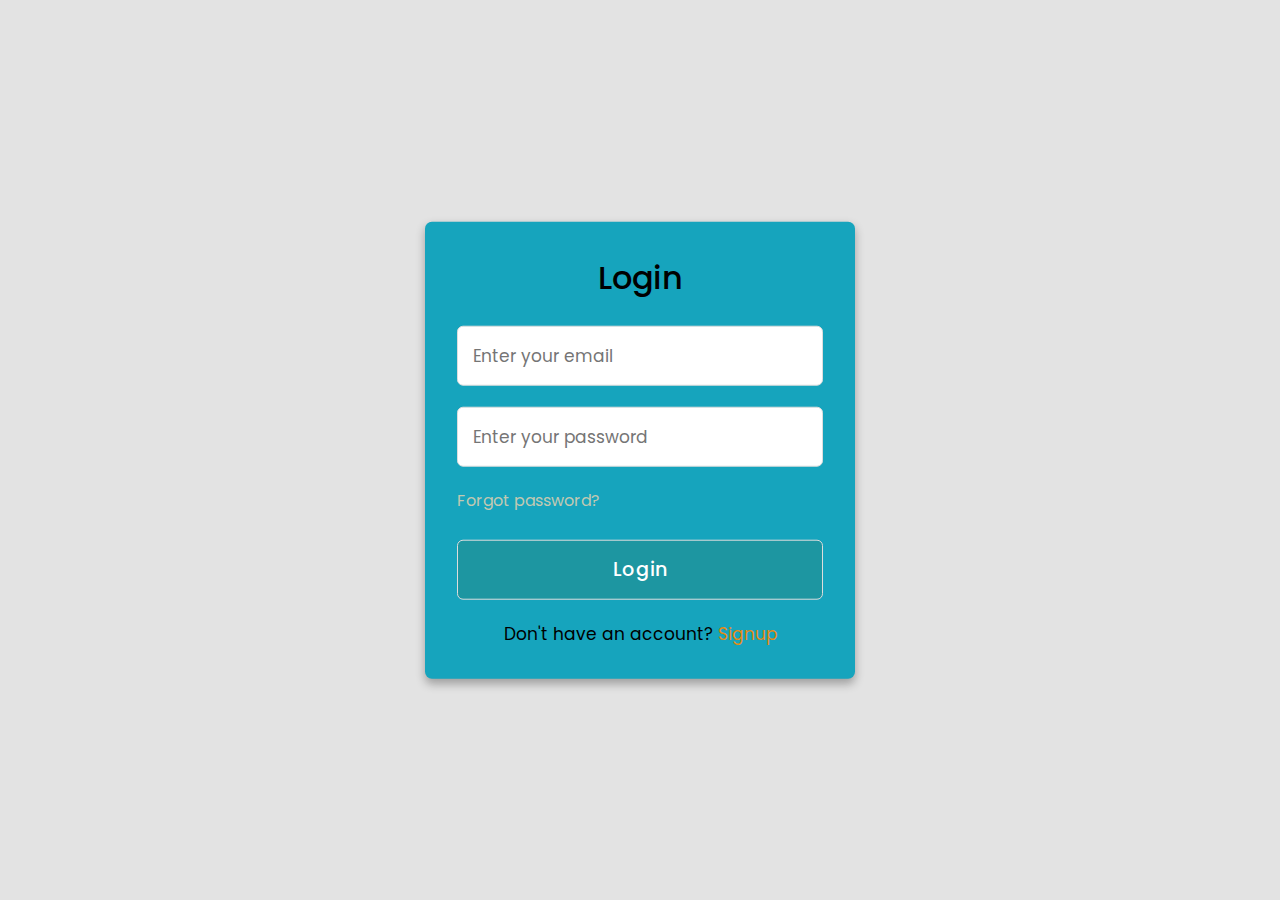
<file: public/index.html>
<!DOCTYPE html>
<html lang="en">
  <head>
    <meta charset="UTF-8" />
    <meta name="viewport" content="width=device-width, initial-scale=1.0" />
    <meta http-equiv="X-UA-Compatible" content="ie=edge" />
    <title>Login & Registration Form</title>
    <link rel="stylesheet" href="css/style.css" />
  </head>
  <body>
    <div class="container">
      <input type="checkbox" id="check" />
      <div class="login form">
        <header>Login</header>
        <form action="/login" method="POST">
          <input
            type="text"
            name="email"
            placeholder="Enter your email"
            required
          />
          <input
            type="password"
            name="password"
            placeholder="Enter your password"
            required
          />
          <a href="#">Forgot password?</a>
          <input type="submit" class="button" value="Login" />
        </form>
        <div class="signup">
          <span class="signup"
            >Don't have an account?
            <label for="check">Signup</label>
          </span>
        </div>
      </div>
      <div class="registration form">
        <header>Signup</header>
        <form action="/signup" method="POST">
          <input
            type="text"
            name="email"
            placeholder="Enter your email"
            required
          />
          <input
            type="password"
            name="password"
            placeholder="Create a password"
            required
          />
          <input
            type="password"
            name="confirm_password"
            placeholder="Confirm your password"
            required
          />
          <input type="submit" class="button" value="Signup" />
        </form>
        <div class="signup">
          <span class="signup"
            >Already have an account?
            <label for="check">Login</label>
          </span>
        </div>
        <!-- Registered Users Link -->
        <a class="registered-users" href="#" id="registered-users-link"
          >View Registered Users</a
        >

        <!-- User Information Modal -->
        <div id="users-list-modal" style="display: none">
          <h2>Registered Users</h2>
          <ul id="users-list"></ul>
          <button onclick="closeModal()">Close</button>
        </div>

        <script>
          // Fetch registered users when the link is clicked
          document
            .getElementById("registered-users-link")
            .addEventListener("click", function () {
              fetch("/api/registered-users")
                .then((response) => response.json())
                .then((users) => {
                  const usersList = document.getElementById("users-list");
                  usersList.innerHTML = ""; // Clear any existing data

                  // Display each user's info
                  users.forEach((user) => {
                    const li = document.createElement("li");
                    li.innerHTML = `
                  <div>
                      <strong>Email:</strong> ${user.email}
                      <button onclick="editUser(${user.id})">Edit</button>
                      <button onclick="deleteUser(${user.id})">Delete</button>
                  </div>
              `;
                    usersList.appendChild(li);
                  });

                  // Show the modal
                  document.getElementById("users-list-modal").style.display =
                    "block";
                })
                .catch((err) => console.error("Error fetching users:", err));
            });

          // Close the modal
          function closeModal() {
            document.getElementById("users-list-modal").style.display = "none";
          }

          // Edit user function (redirect to a form or show inputs for editing)
          function editUser(userId) {
            // Here, you can redirect to an edit page or show a form with current data
            window.location.href = `/edit-user/${userId}`;
          }

          // Delete user function
          function deleteUser(userId) {
            if (confirm("Are you sure you want to delete this user?")) {
              fetch(`/api/delete-user/${userId}`, { method: "DELETE" })
                .then((response) => response.json())
                .then((data) => {
                  alert("User deleted");
                  window.location.reload();
                })
                .catch((err) => console.error("Error deleting user:", err));
            }
          }
        </script>
      </div>
    </div>
  </body>
</html>
</file>
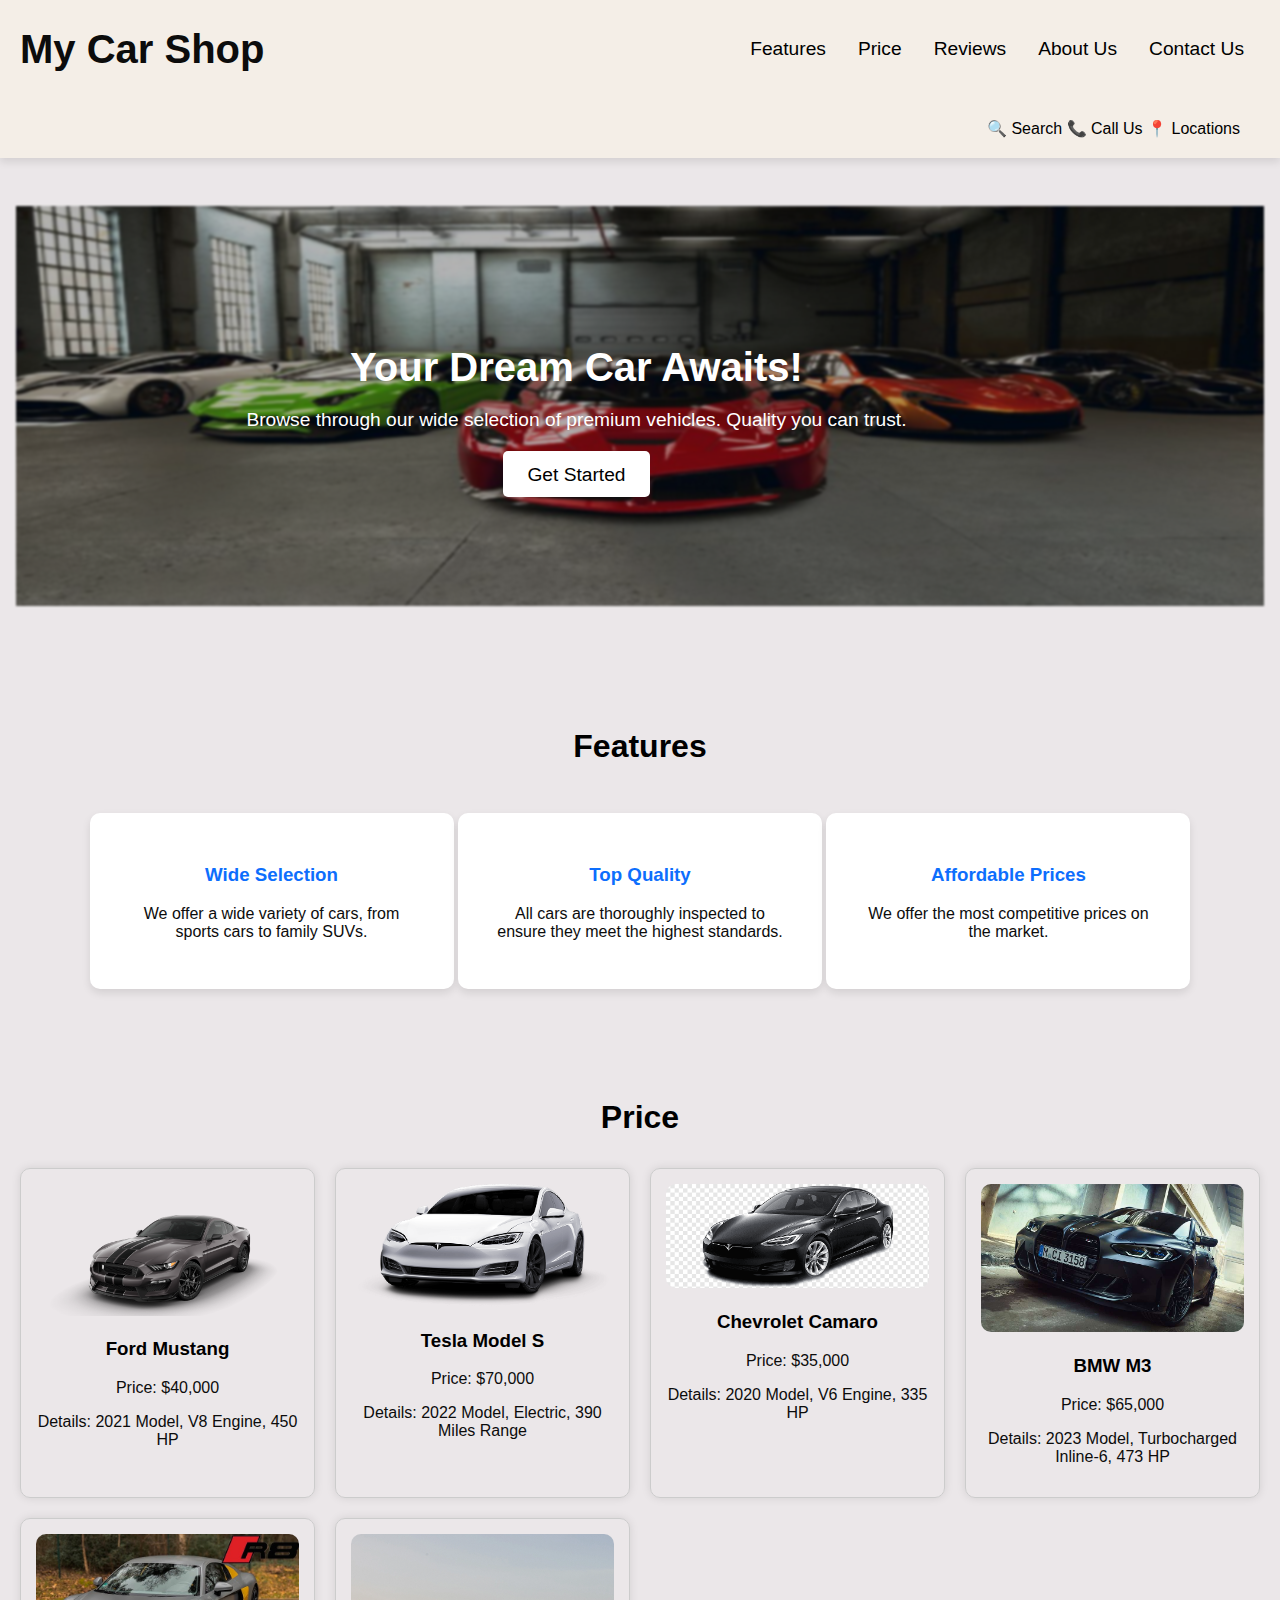
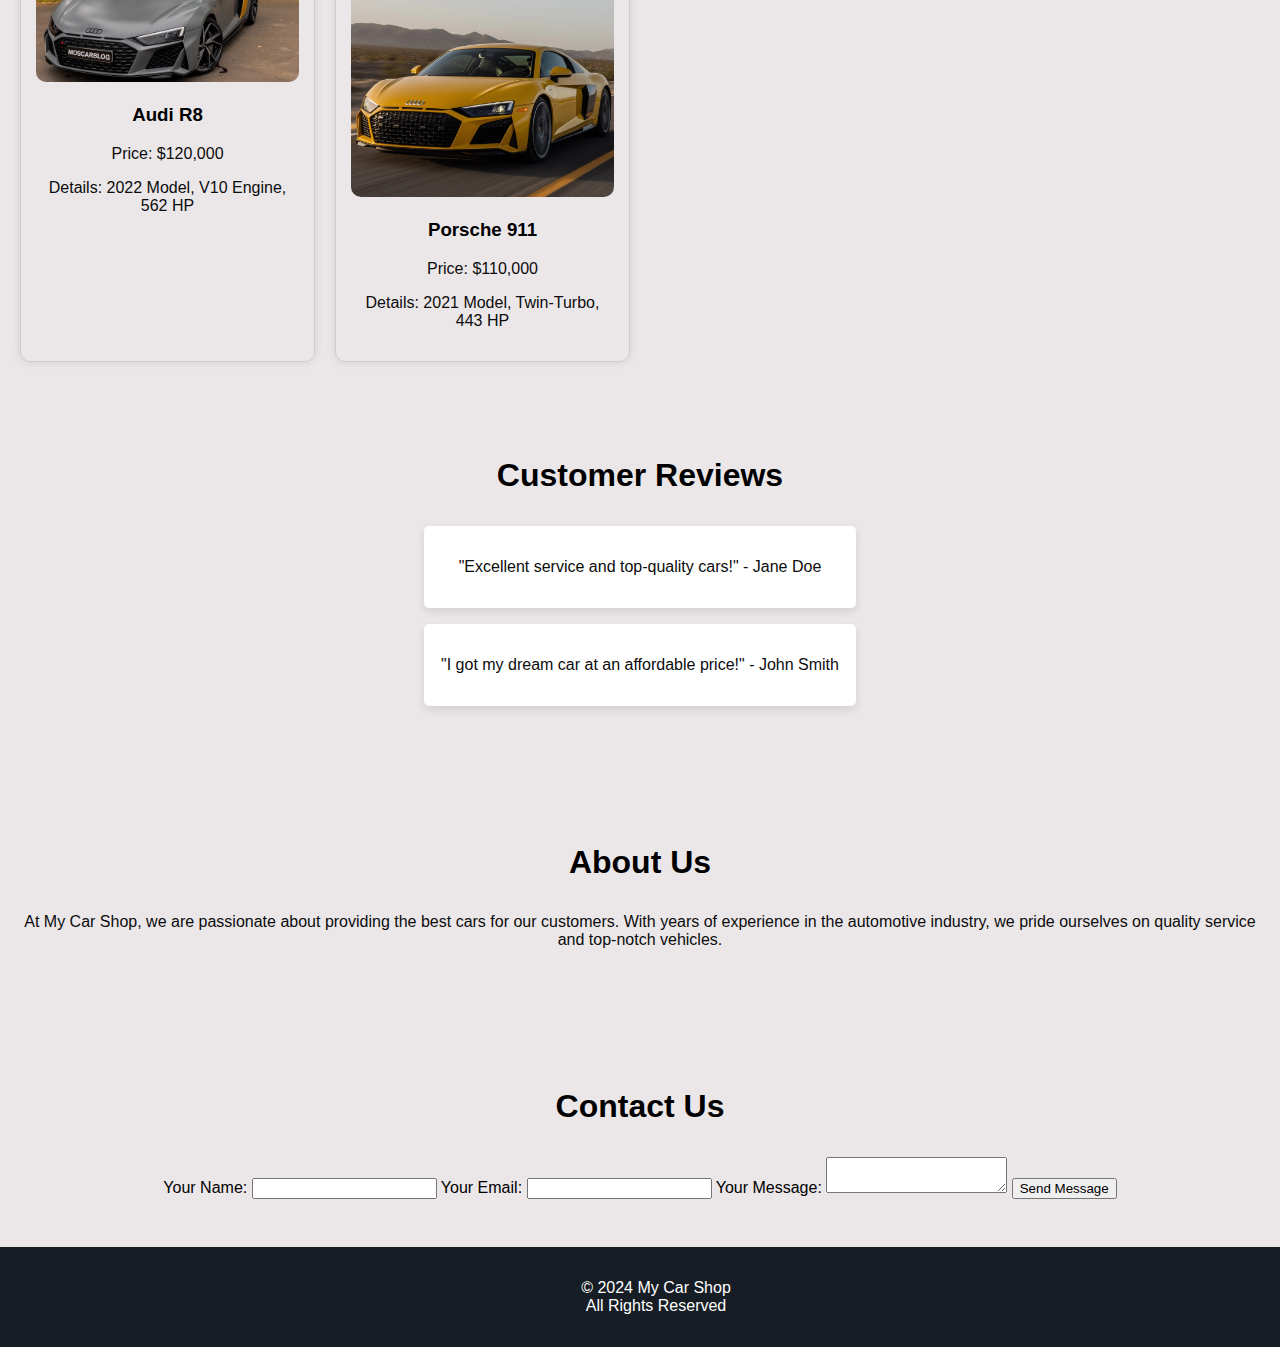
<file: public/car-shop.html>
<!DOCTYPE html>
<html lang="en">

<head>
    <meta charset="UTF-8">
    <meta name="viewport" content="width=device-width, initial-scale=1.0">
    <title>My Car Shop</title>
    <style>
        /* General Styles */
        body {
            font-family: 'Arial', sans-serif;
            margin: 0;
            padding: 0;
            box-sizing: border-box;
            background-color: rgba(224, 218, 222, 0.658);
        }

        h1 {
            color: rgb(12, 12, 12);
        }

        p {
            color: #0c0c0c;
            font-size: 1rem;
        }

        header {
            background-color: rgba(245, 239, 230, 0.836);
            color: #706c64;
            padding: 1rem 0;
            text-align: left;
            box-shadow: 0 4px 8px rgba(0, 0, 0, 0.1);
        }

        header h1 {
            font-size: 2.5rem;
        }

        .navbar {
            padding: 0 20px 0 20px;
        }

        nav ul {
            display: flex;
            justify-content: center;
            list-style: none;
            padding: 0;
        }

        nav ul li {
            margin: 0 1rem;
        }

        nav ul li a {
            color: black;
            text-decoration: none;
            font-size: 1.2rem;
        }

        nav ul li a:hover {
            /* text-decoration: underline; */
            color: blue;
        }

        .nav-container {
            display: flex;
            justify-content: space-between;
            align-items: center;
        }

        .nav-container .nav-icons a {
            text-decoration: none;
            color: black;
        }

        .nav-container .nav-icons a:hover {
            color: blue;
        }

        .mini_nav {
            padding: 20px;
        }

        .hero_container {
            position: relative;
            height: 400px;
        }

        /* Hero Section */
        .hero_container>img {
            width: 100%;
            height: 100%;
            background-size: contain;
            background-repeat: no-repeat;
            filter: brightness(70%) blur(0.8px);
        }

        #hero {
            position: absolute;
            top: 15%;
            left: 18%;
            color: #fff;
            padding: 5rem 1rem;
            text-align: center;
        }


        #hero h2 {
            color: white;
            font-size: 2.5rem;
            margin-bottom: 1rem;
        }

        #hero p {
            color: white;
            font-size: 1.2rem;
            margin-bottom: 2rem;
        }

        #hero .btn {
            background-color: white;
            color: black;
            padding: 0.8rem 1.5rem;
            text-decoration: none;
            font-size: 1.2rem;
            border-radius: 5px;
            transition: background-color 0.3s ease;
        }

        #hero .btn:hover {
            background-color: green;
        }

        /* Section Styles */
        section {
            padding: 3rem 1rem;
            text-align: center;
        }

        section h2 {
            font-size: 2rem;
            margin-bottom: 2rem;
        }

        /* Feature Boxes */
        .feature-box {
            background-color: #fff;
            padding: 2rem;
            margin: 1rem auto;
            border-radius: 10px;
            box-shadow: 0 4px 8px rgba(0, 0, 0, 0.1);
            max-width: 300px;
            display: inline-block;
            text-align: center;
        }

        .feature-box h3 {
            text-align: center;
            color: #0d6efd;
        }

        /* Price Section Styling */
        #price {
            padding: 20px;
            text-align: center;
        }

        .car-container {
            display: grid;
            grid-template-columns: repeat(auto-fit, minmax(250px, 1fr));
            gap: 20px;
            margin-top: 20px;
        }

        .car {
            border: 1px solid #ccc;
            border-radius: 10px;
            padding: 15px;
            box-shadow: 0 0 10px rgba(0, 0, 0, 0.1);
            transition: transform 0.3s;
        }

        .car img {
            max-width: 100%;
            border-radius: 10px;
        }

        .car:hover {
            transform: translateY(-10px);
        }


        /* Reviews */
        .review {
            background-color: #fff;
            padding: 1rem;
            margin: 1rem auto;
            max-width: 400px;
            border-radius: 5px;
            box-shadow: 0 4px 8px rgba(0, 0, 0, 0.1);
        }

        /* Footer */
        footer {
            background-color: #161D25;
            color: #fff;
            text-align: center;
            padding: 1rem;
            position: relative;
            bottom: 0;
            width: 100%;
        }

        footer p {
            color: white;
        }
    </style>
</head>

<body>
    <!-- Header Section -->
    <header class="navbar">
        <nav class="nav-container">
            <h1>My Car Shop</h1>
            <ul class="nav-menu">
                <li class="nav-item"><a href="#features" class="nav-link">Features</a></li>
                <li class="nav-item"><a href="#price" class="nav-link">Price</a></li>
                <li class="nav-item"><a href="#reviews" class="nav-link">Reviews</a></li>
                <li class="nav-item"><a href="#about" class="nav-link">About Us</a></li>
                <li class="nav-item"><a href="#contact" class="nav-link">Contact Us</a></li>
            </ul>
        </nav>
        <div class="nav-container mini_nav">
            <div></div>
            <div class="nav-icons">
                <a href="#search" class="icon-link">🔍 Search</a>
                <a href="#call" class="icon-link">📞 Call Us</a>
                <a href="#locations" class="icon-link">📍 Locations</a>
            </div>
        </div>
    </header>

    <!-- Hero Section -->
    <section class="hero_container">
        <img src="hero000.jpg" alt="">
        <div id="hero">
            <h2>Your Dream Car Awaits!</h2>
            <p>Browse through our wide selection of premium vehicles. Quality you can trust.</p>
            <a href="#price" class="btn">Get Started</a>
        </div>
    </section>

    <!-- Features Section -->
    <section id="features">
        <h2>Features</h2>
        <div class="feature-box">
            <h3>Wide Selection</h3>
            <p>We offer a wide variety of cars, from sports cars to family SUVs.</p>
        </div>
        <div class="feature-box">
            <h3>Top Quality</h3>
            <p>All cars are thoroughly inspected to ensure they meet the highest standards.</p>
        </div>
        <div class="feature-box">
            <h3>Affordable Prices</h3>
            <p>We offer the most competitive prices on the market.</p>
        </div>
    </section>

    <!-- Price Section -->
    <section id="price">
        <h2>Price</h2>
        <div class="car-container">
            <div class="car">
                <img src="pic1.png" alt="Ford Mustang">
                <h3>Ford Mustang</h3>
                <p>Price: $40,000</p>
                <p>Details: 2021 Model, V8 Engine, 450 HP</p>
            </div>
            <div class="car">
                <img src="pic5.png" alt="Tesla Model S">
                <h3>Tesla Model S</h3>
                <p>Price: $70,000</p>
                <p>Details: 2022 Model, Electric, 390 Miles Range</p>
            </div>
            <div class="car">
                <img src="pic2.png" alt="Chevrolet Camaro">
                <h3>Chevrolet Camaro</h3>
                <p>Price: $35,000</p>
                <p>Details: 2020 Model, V6 Engine, 335 HP</p>
            </div>
            <div class="car">
                <img src="pic3.png" alt="BMW M3">
                <h3>BMW M3</h3>
                <p>Price: $65,000</p>
                <p>Details: 2023 Model, Turbocharged Inline-6, 473 HP</p>
            </div>
            <div class="car">
                <img src="pic4.jpg" alt="Audi R8">
                <h3>Audi R8</h3>
                <p>Price: $120,000</p>
                <p>Details: 2022 Model, V10 Engine, 562 HP</p>
            </div>
            <div class="car">
                <img src="pic6.png" alt="Porsche 911">
                <h3>Porsche 911</h3>
                <p>Price: $110,000</p>
                <p>Details: 2021 Model, Twin-Turbo, 443 HP</p>
            </div>
        </div>
    </section>


    <!-- Reviews Section -->
    <section id="reviews">
        <h2>Customer Reviews</h2>
        <div class="review">
            <p>"Excellent service and top-quality cars!" - Jane Doe</p>
        </div>
        <div class="review">
            <p>"I got my dream car at an affordable price!" - John Smith</p>
        </div>
    </section>

    <!-- About Us Section -->
    <section id="about">
        <h2>About Us</h2>
        <p>At My Car Shop, we are passionate about providing the best cars for our customers. With years of experience
            in the automotive industry, we pride ourselves on quality service and top-notch vehicles.</p>
    </section>

    <!-- Contact Form Section -->
    <section id="contact">
        <h2>Contact Us</h2>
        <form id="contact-form">
            <label for="name">Your Name:</label>
            <input type="text" id="name" name="name" required>

            <label for="email">Your Email:</label>
            <input type="email" id="email" name="email" required>

            <label for="message">Your Message:</label>
            <textarea id="message" name="message" required></textarea>

            <button type="submit">Send Message</button>
        </form>
    </section>

    <!-- Footer Section -->
    <footer>
        <p>&copy; 2024 My Car Shop<br> All Rights Reserved</p>
    </footer>

    <script>
        document.getElementById('contact-form').addEventListener('submit', function (e) {
            e.preventDefault(); // Prevent page reload on form submit

            // Get form data
            const name = document.getElementById('name').value;
            const email = document.getElementById('email').value;
            const message = document.getElementById('message').value;

            // Log form data to the console (you can replace this with actual form handling logic)
            console.log(`Name: ${name}, Email: ${email}, Message: ${message}`);

            // Clear the form fields
            document.getElementById('contact-form').reset();

            // Notify the user
            alert('Thank you for your message! We will get back to you shortly.');
        });

    </script>
</body>

</html>
</file>
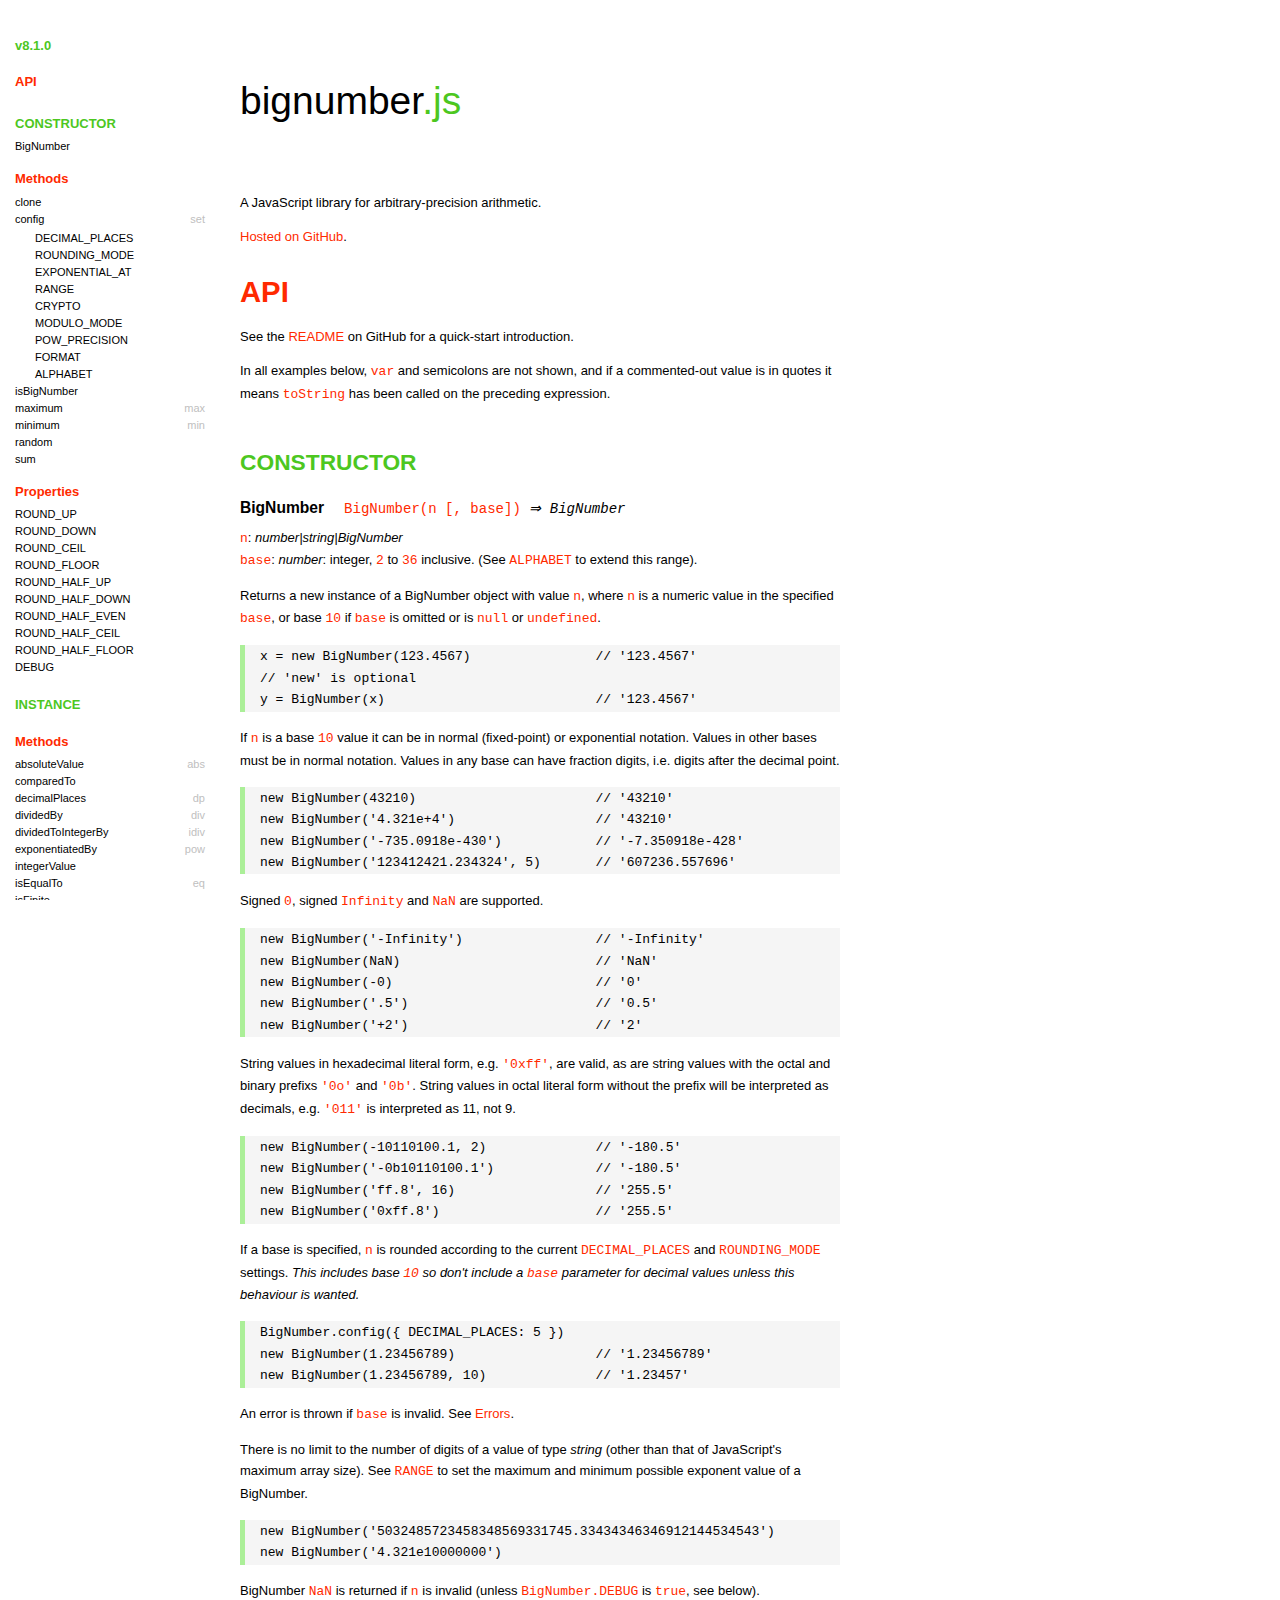
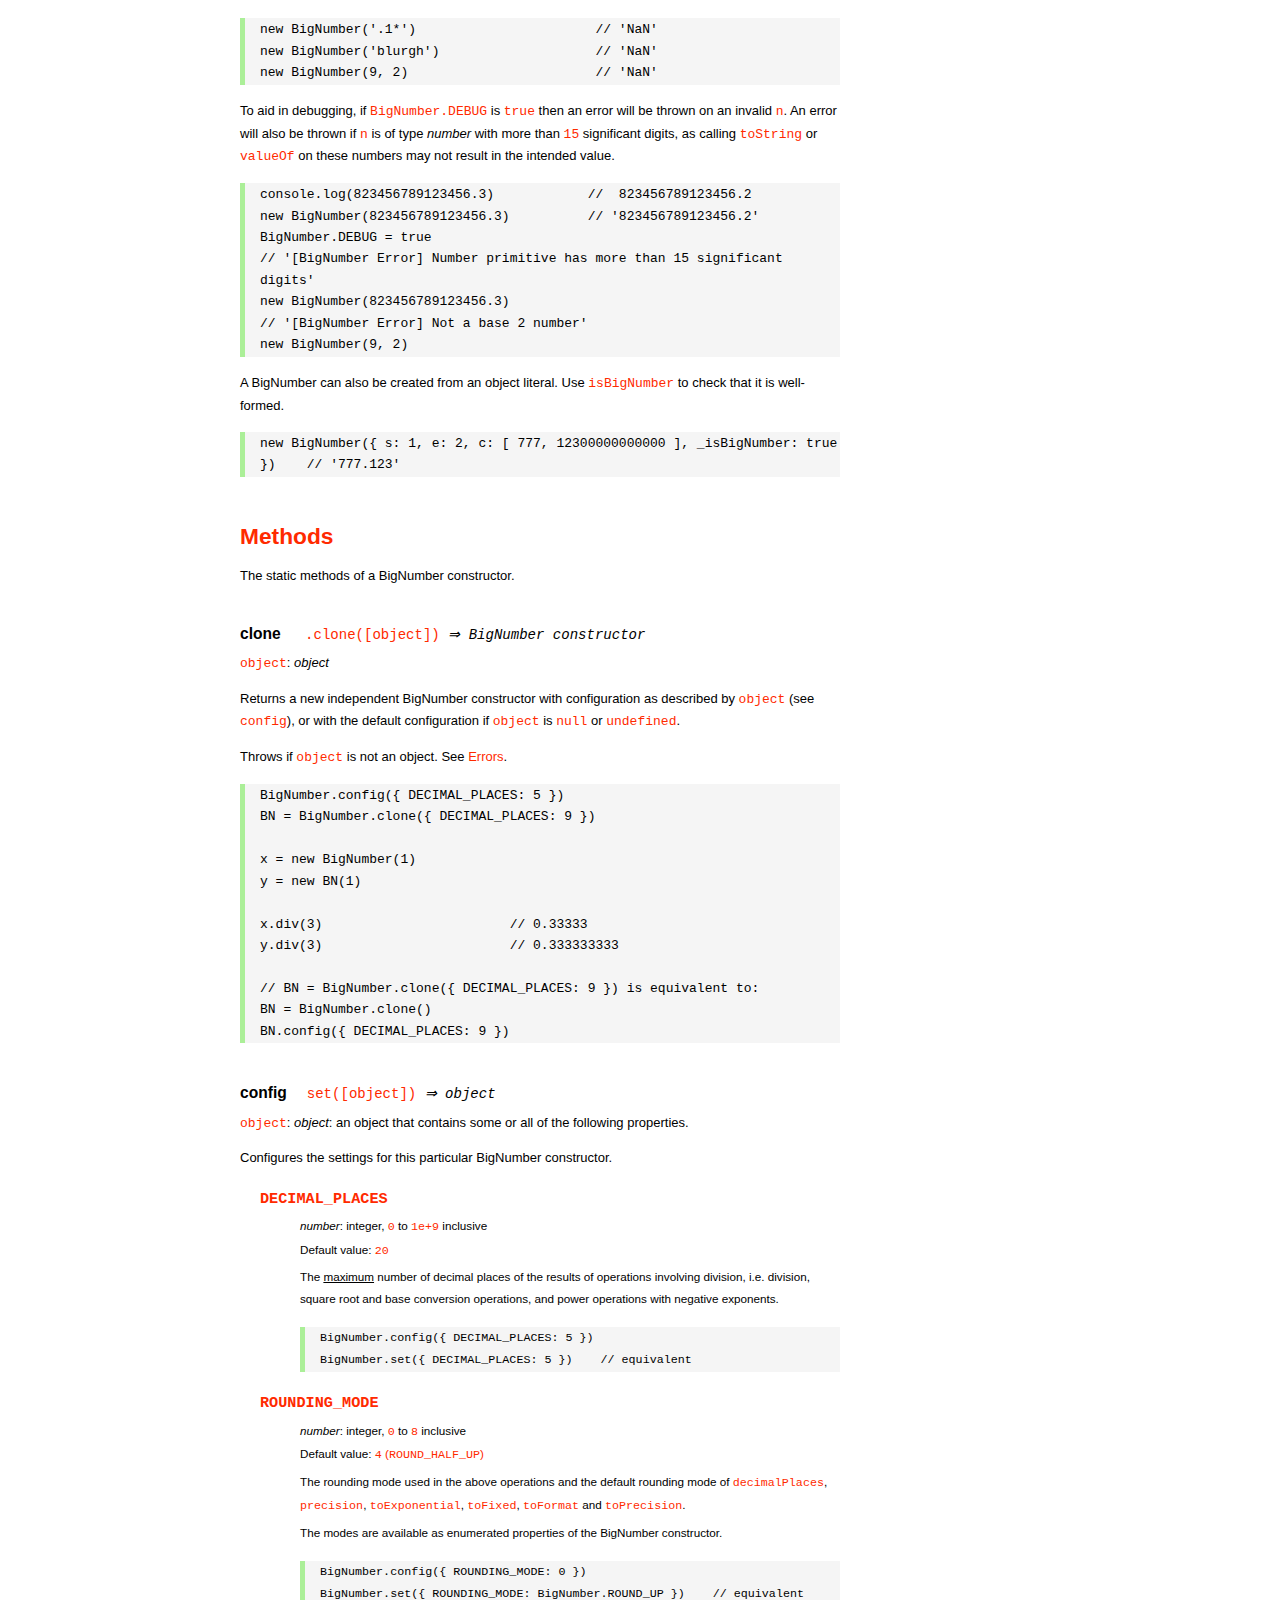
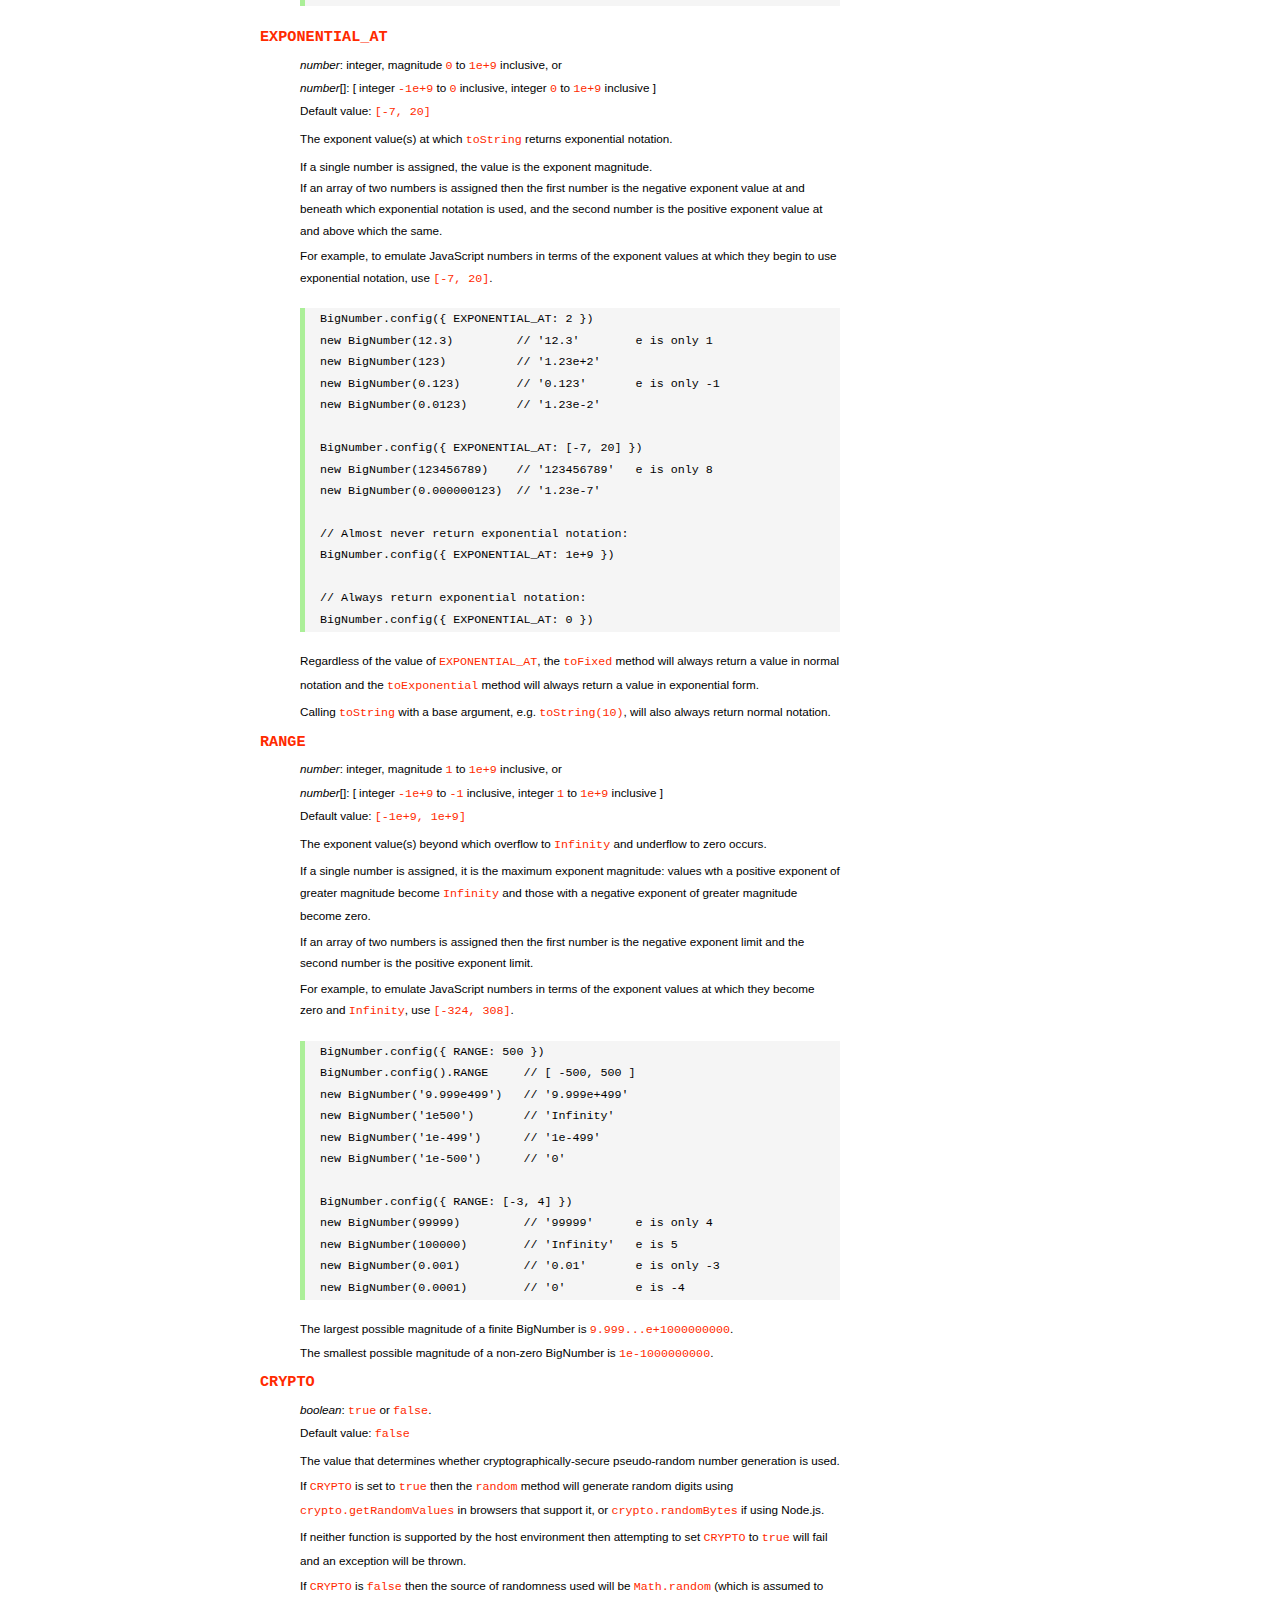
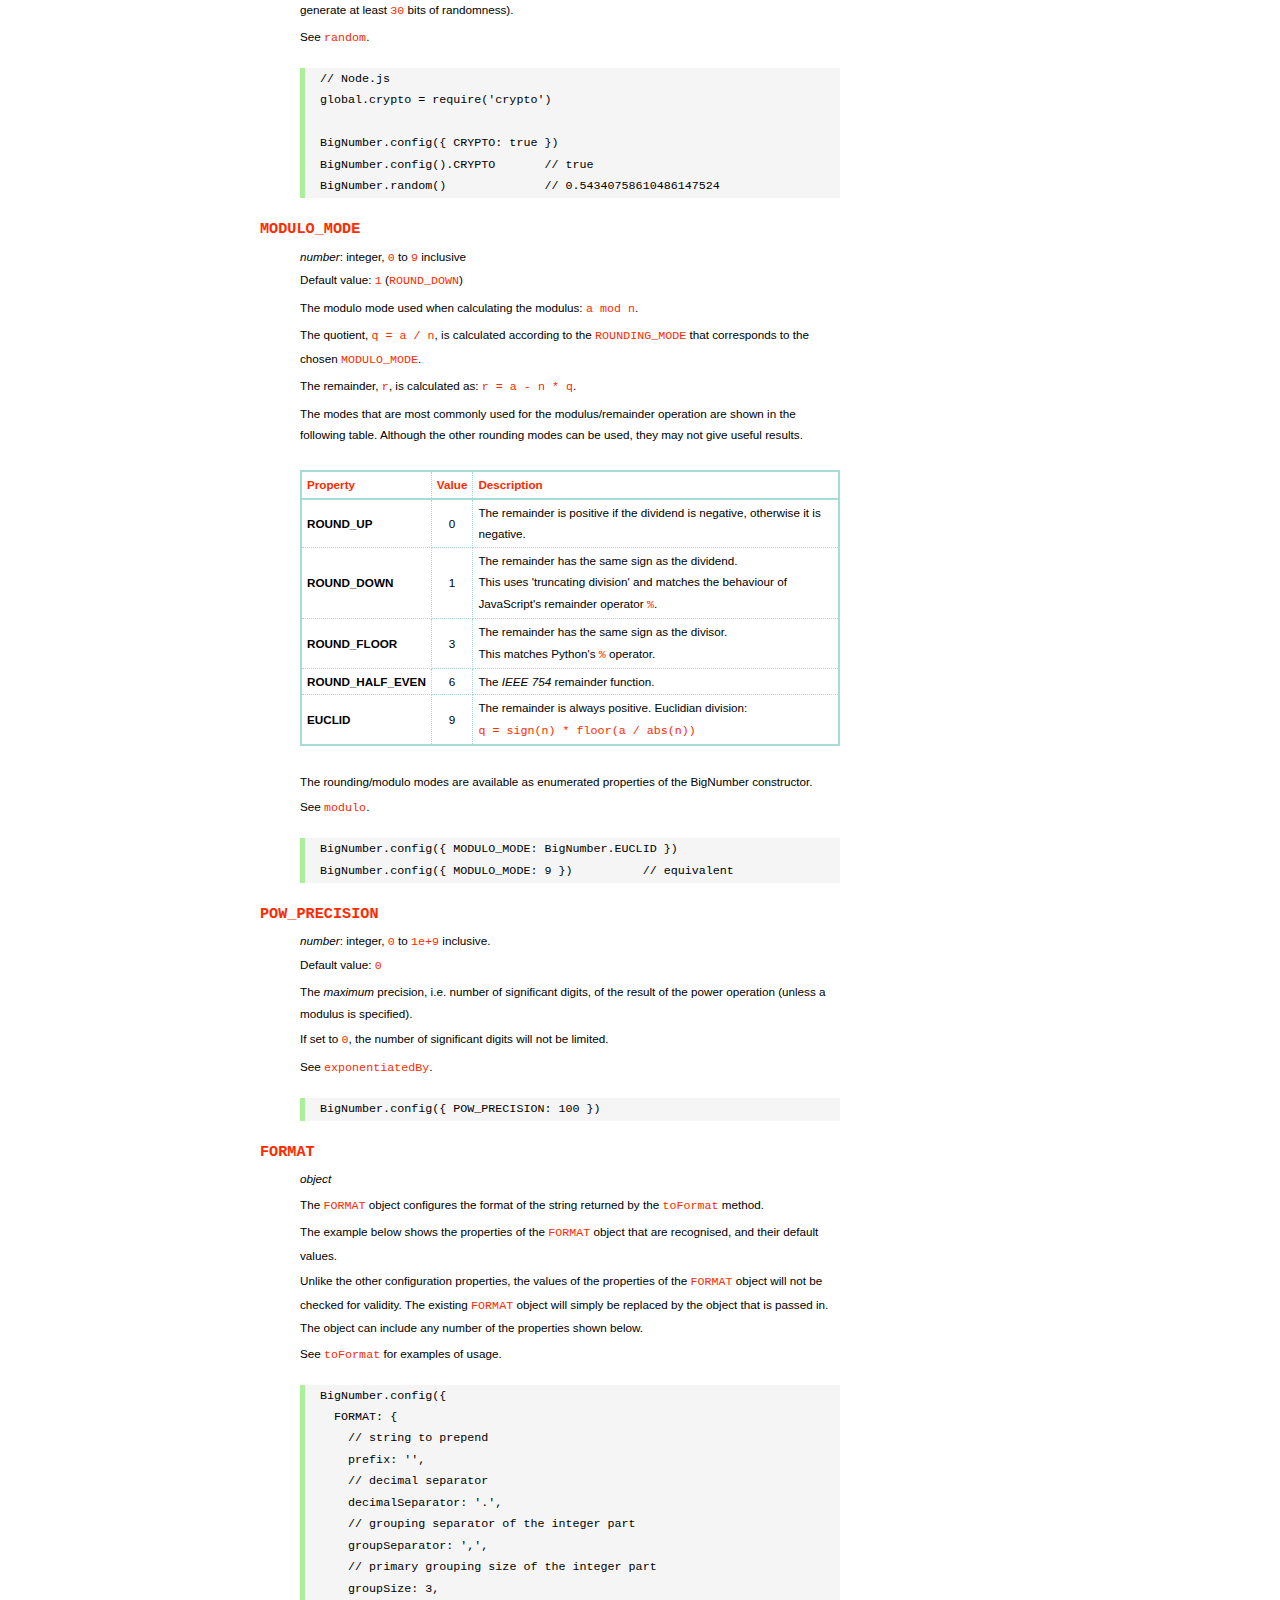
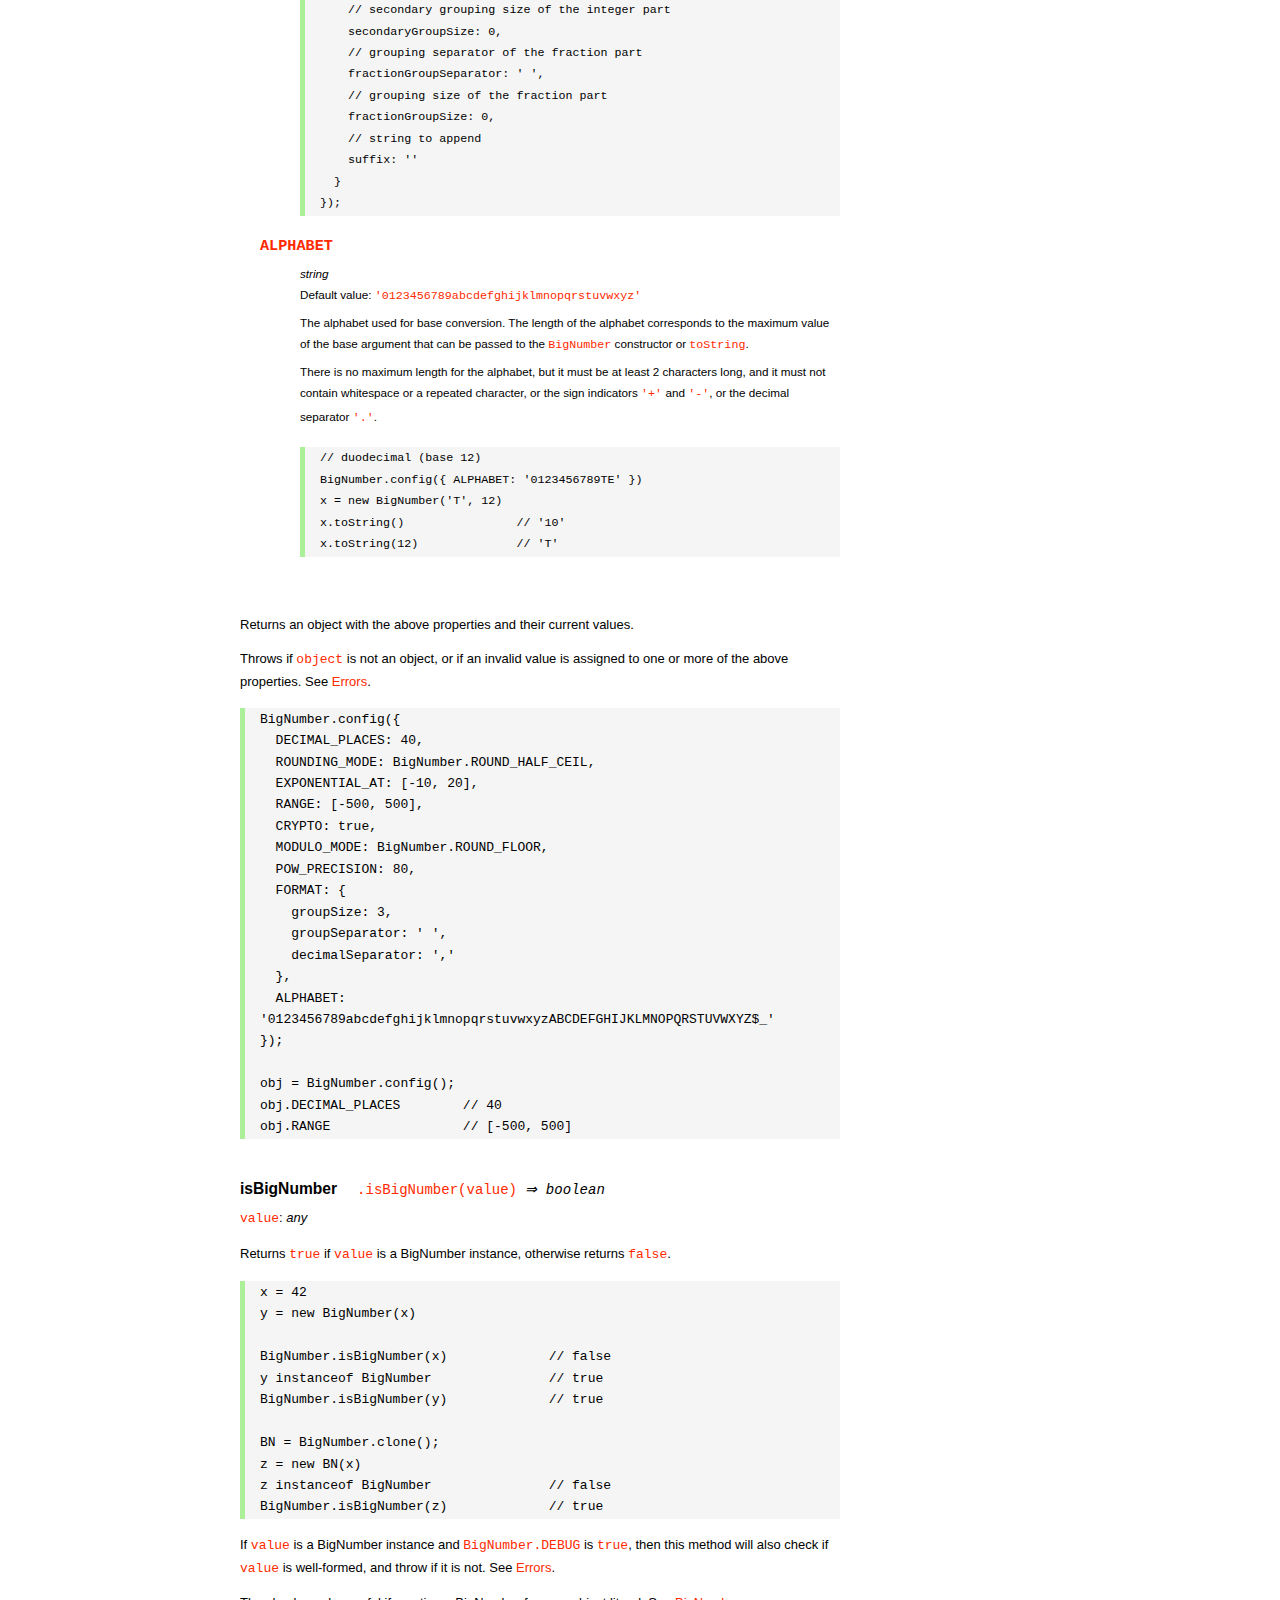
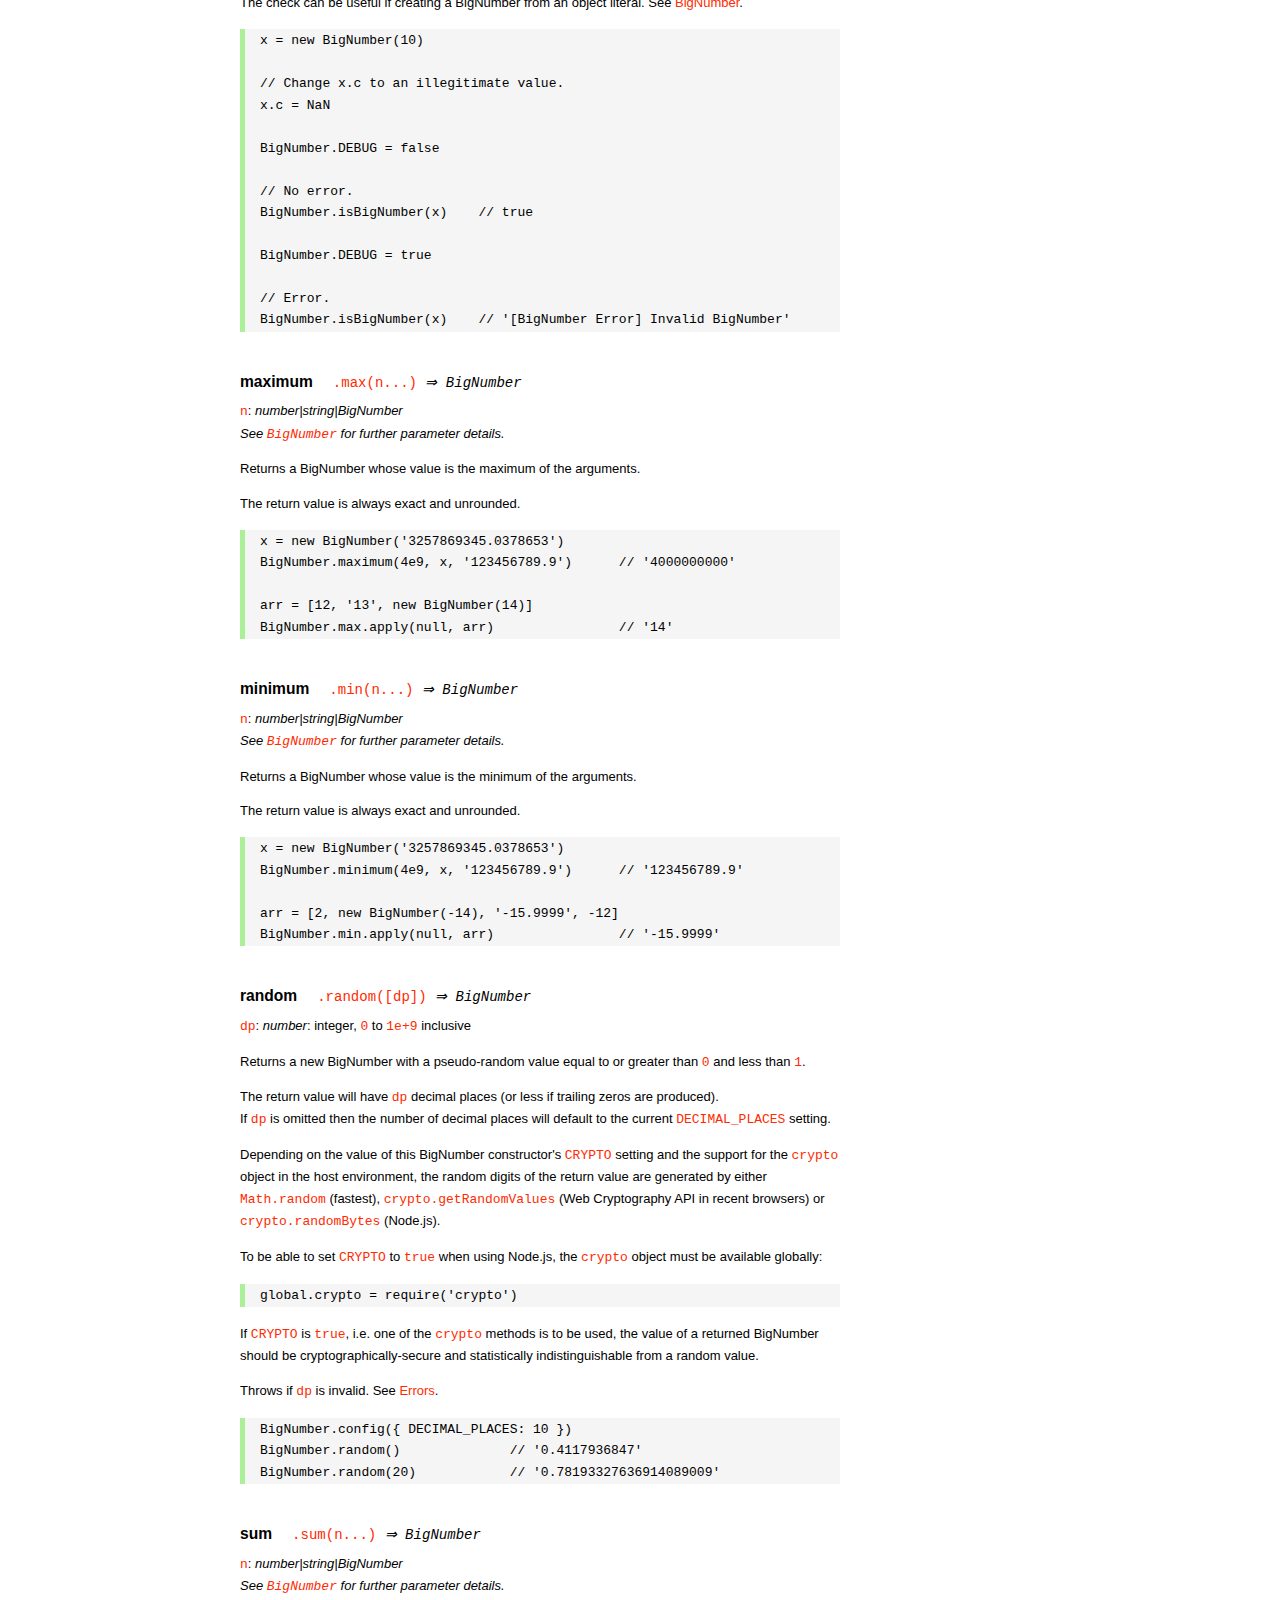
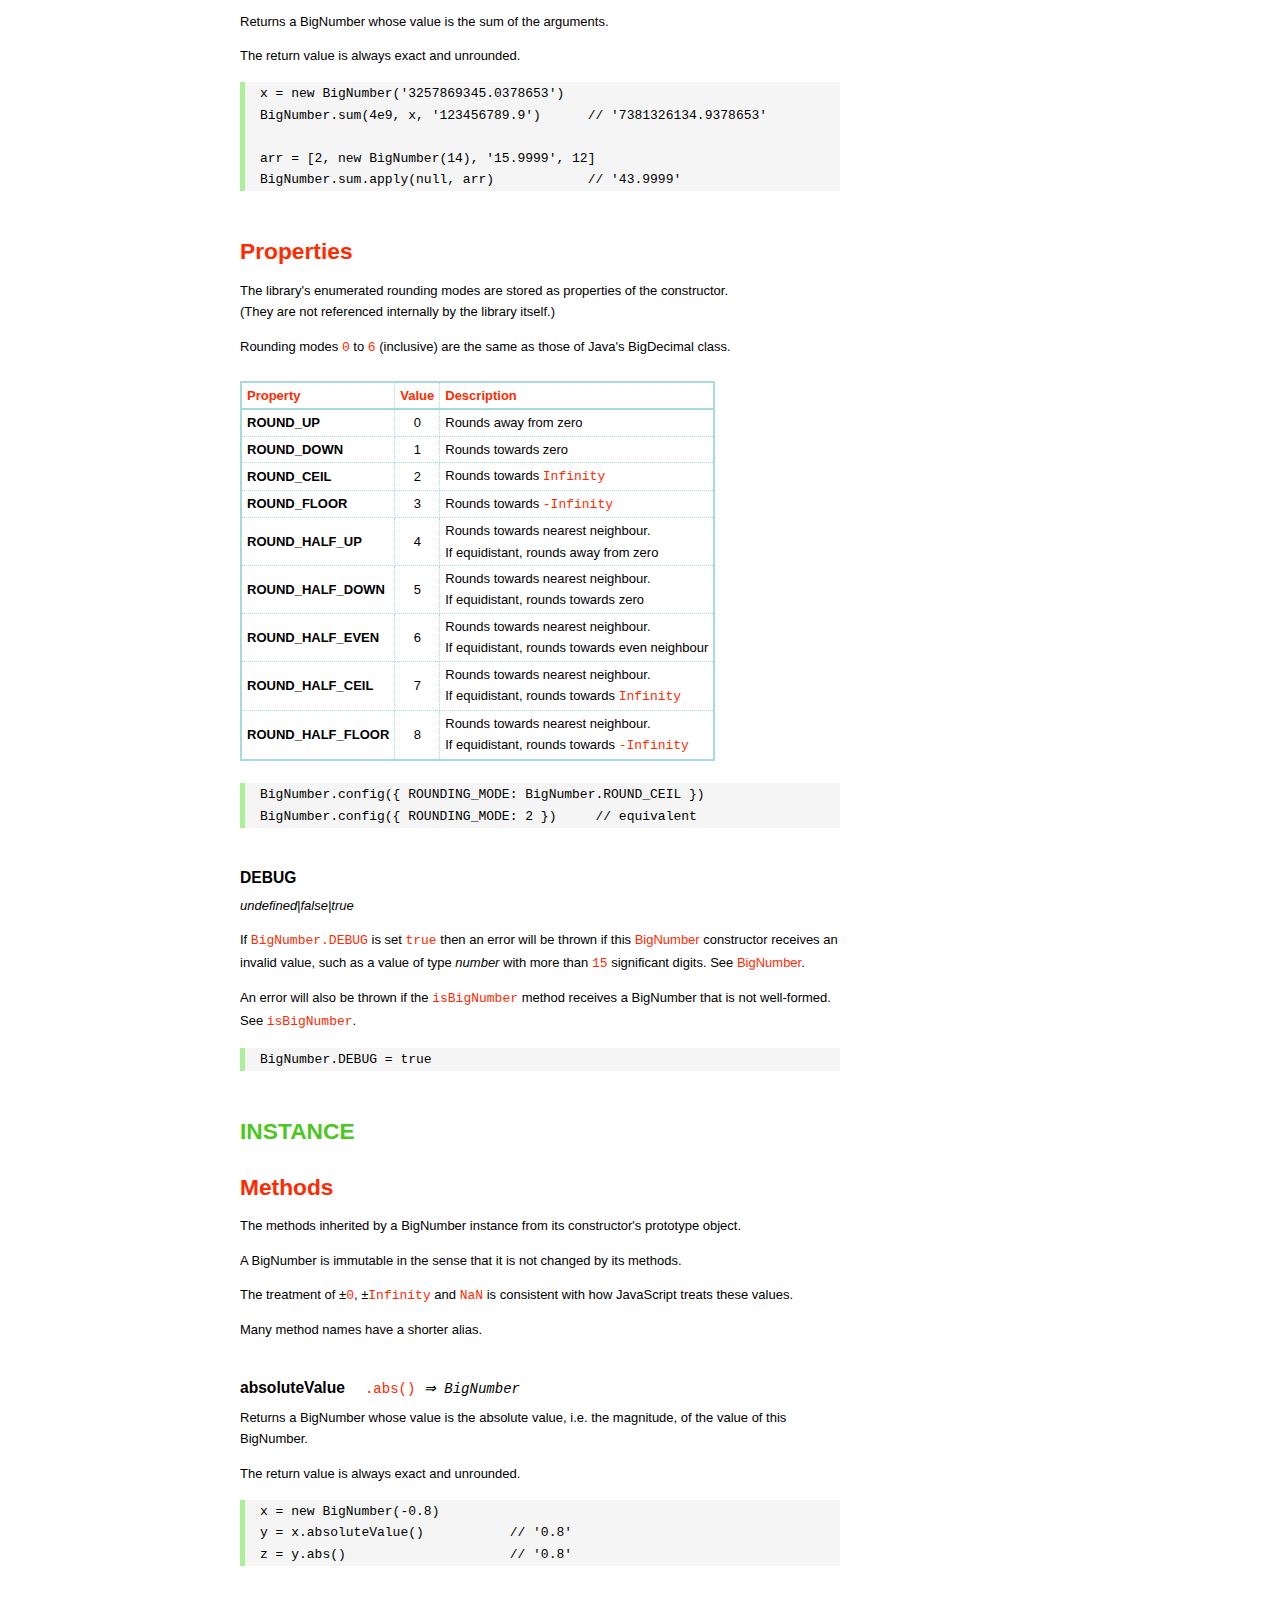
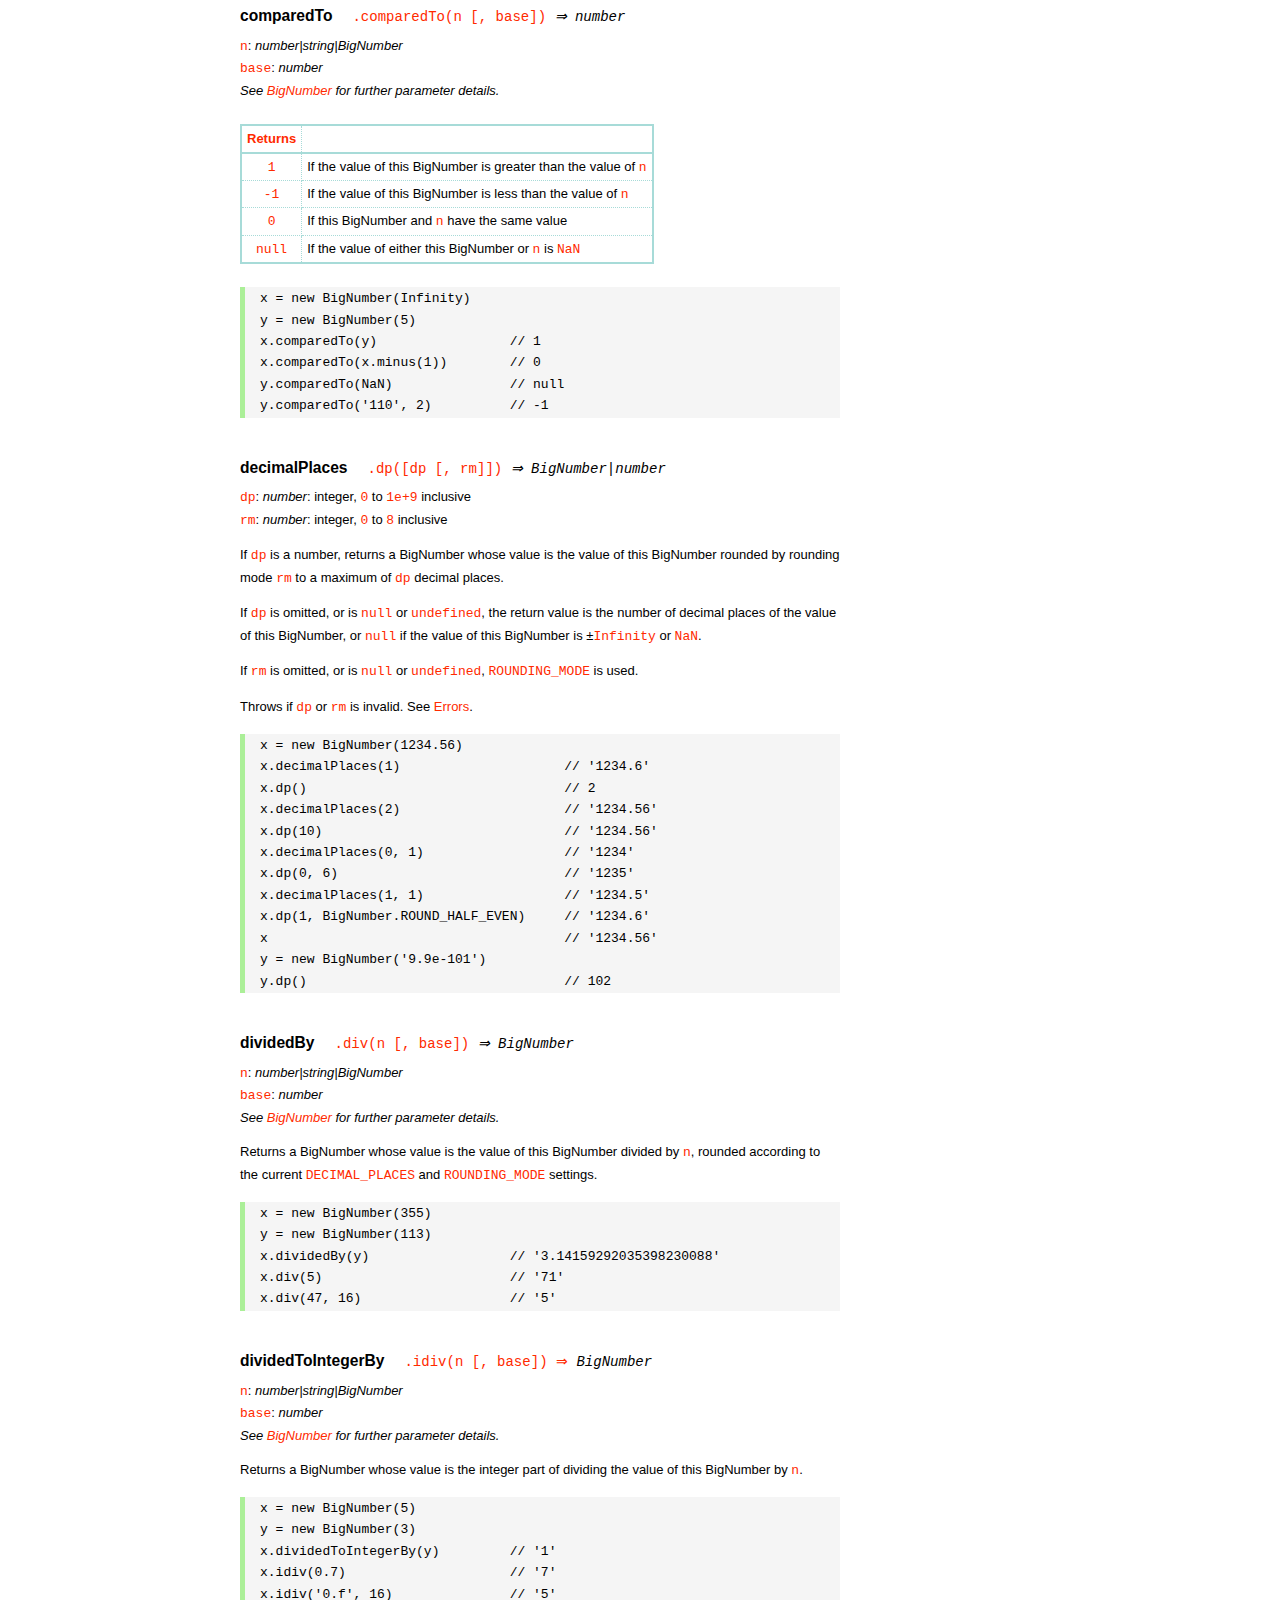
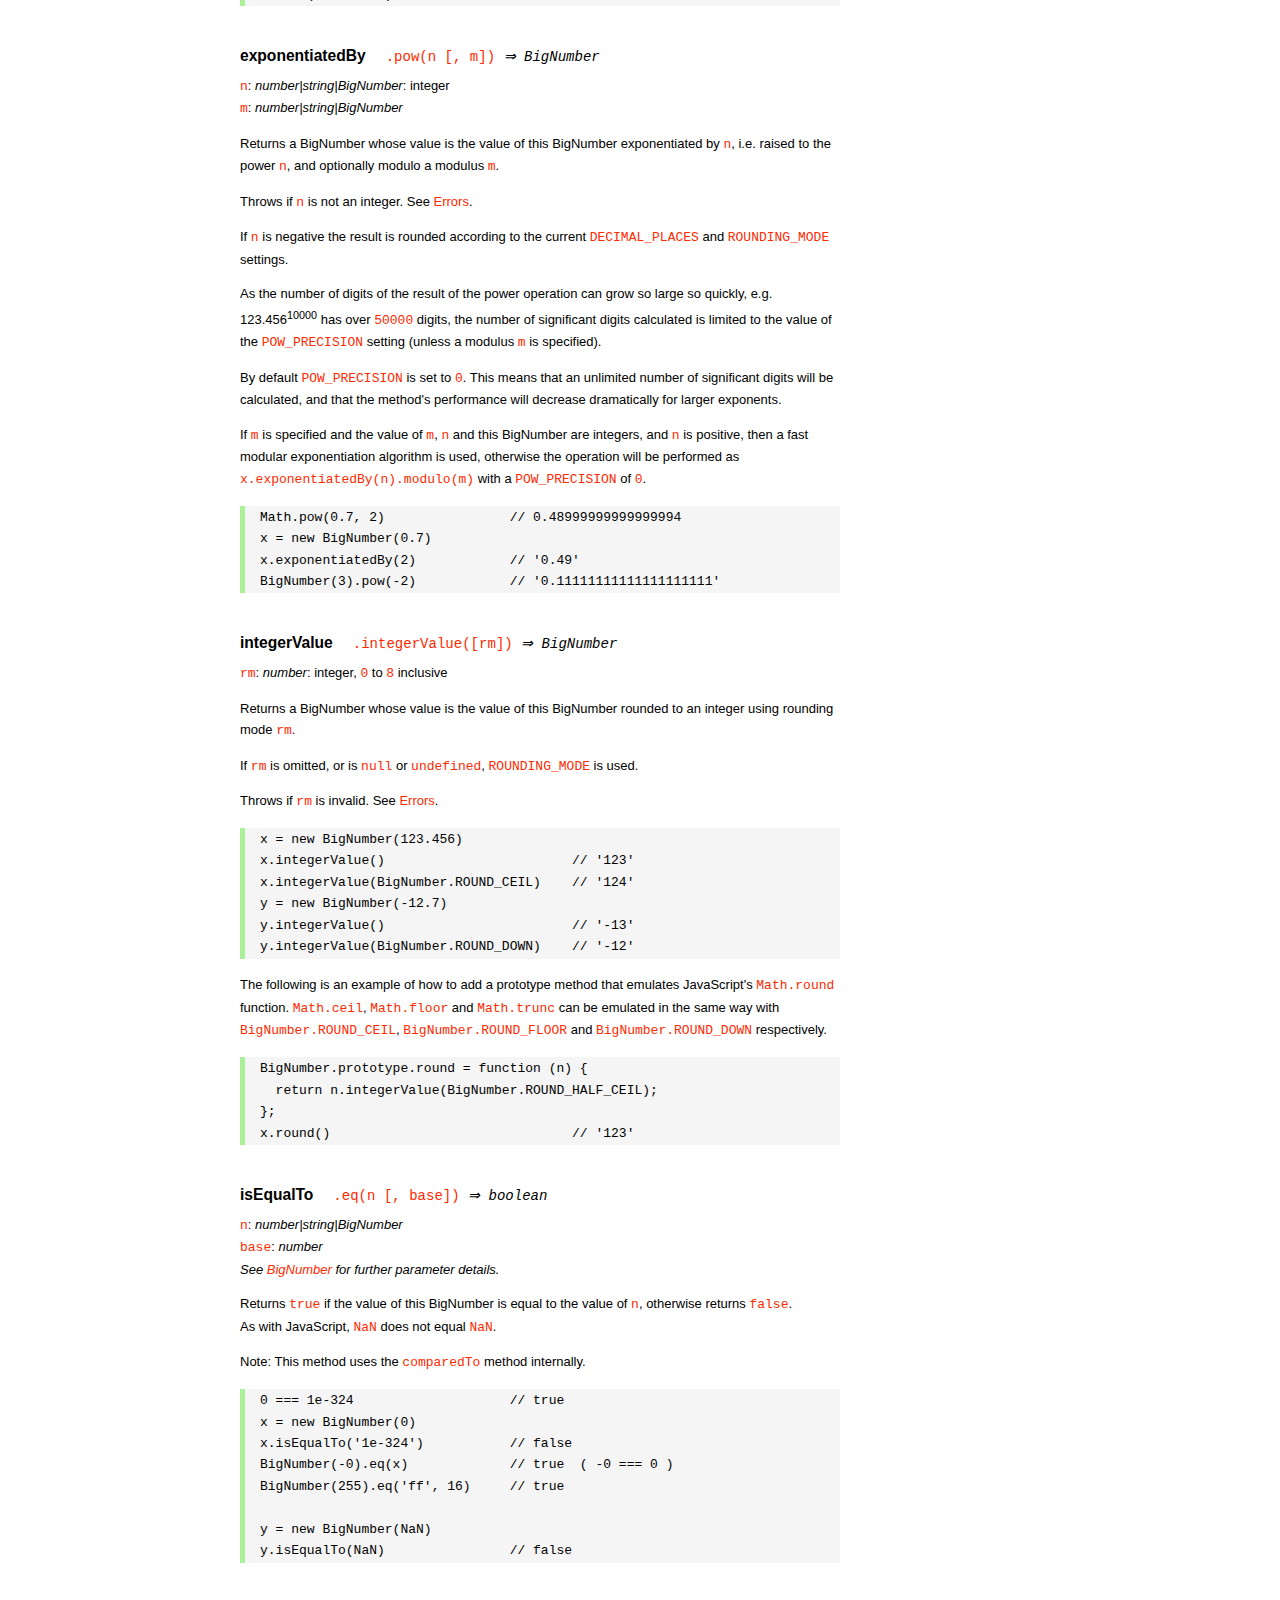
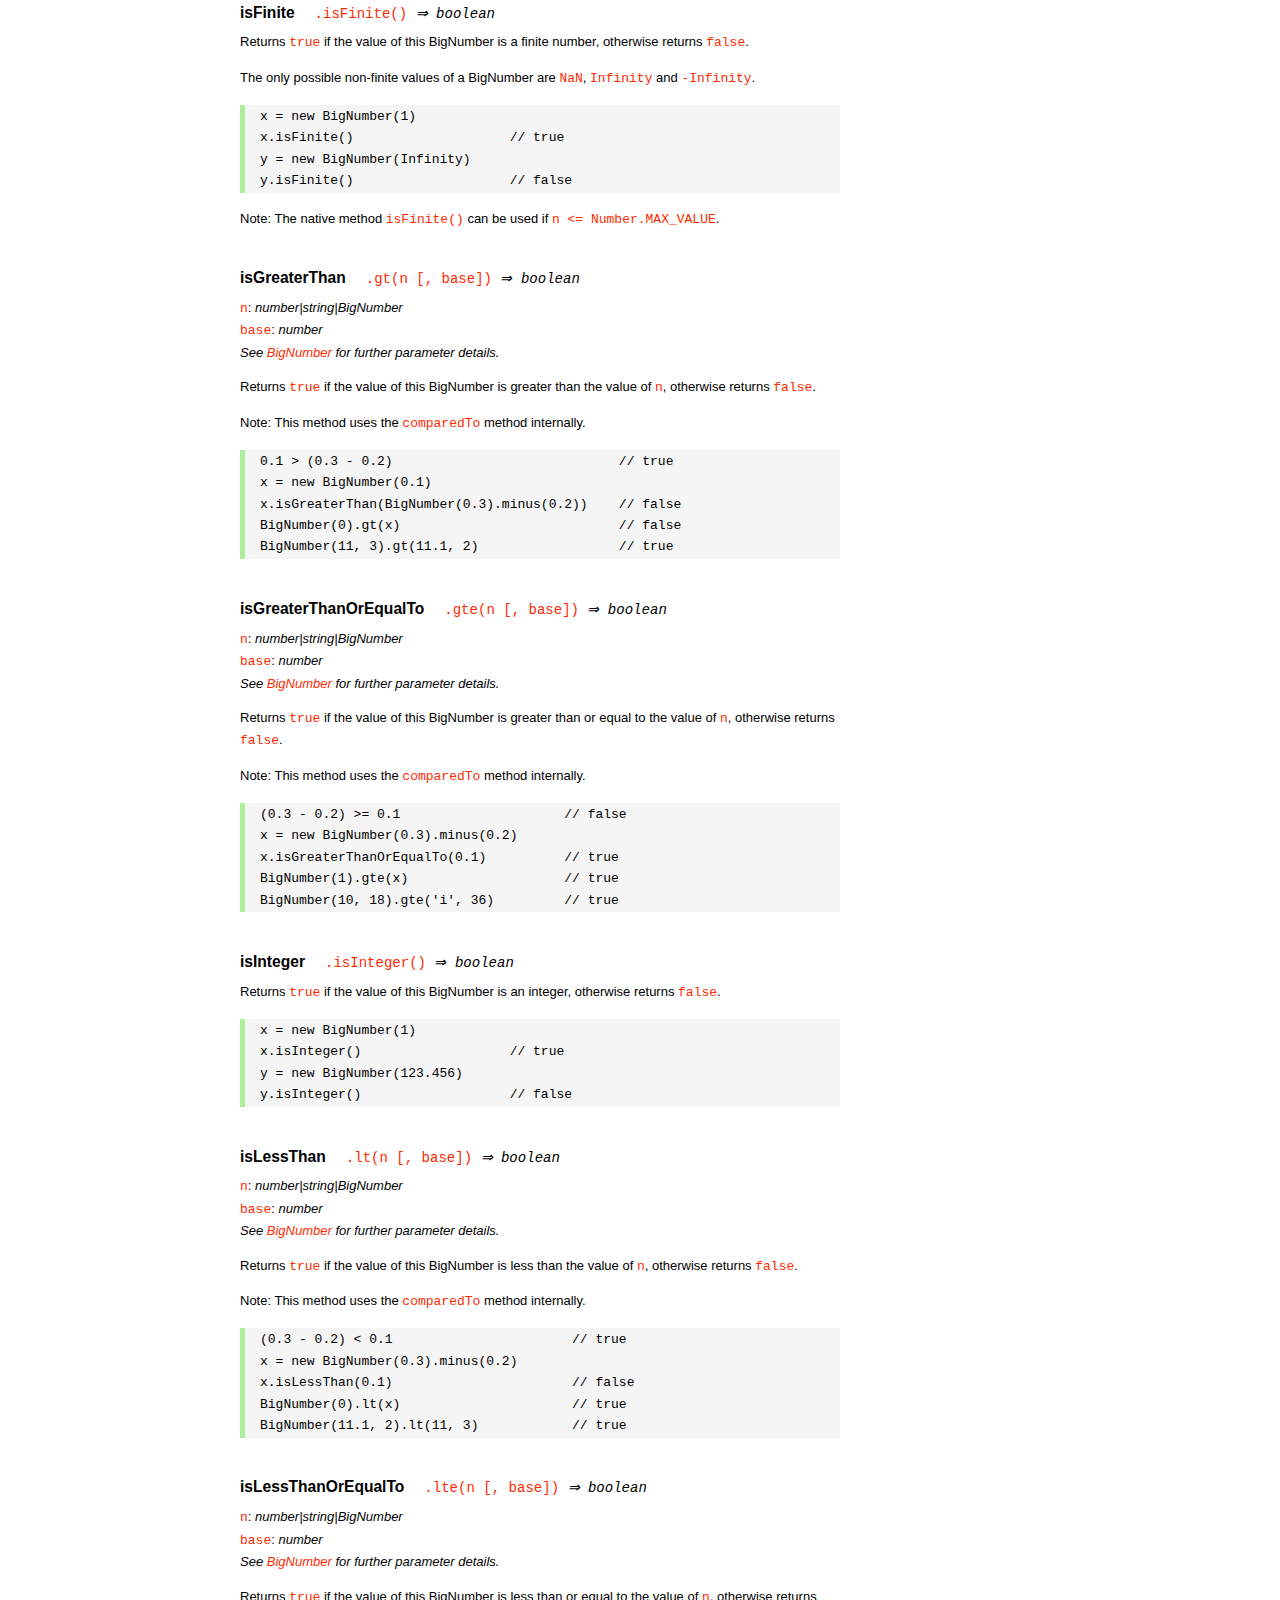
<file: node_modules/bignumber.js/doc/API.html>
<!DOCTYPE HTML>
<html>
<head>
<meta charset="utf-8">
<meta http-equiv="X-UA-Compatible" content="IE=edge">
<meta name="Author" content="M Mclaughlin">
<title>bignumber.js API</title>
<style>
html{font-size:100%}
body{background:#fff;font-family:"Helvetica Neue",Helvetica,Arial,sans-serif;font-size:13px;
  line-height:1.65em;min-height:100%;margin:0}
body,i{color:#000}
.nav{background:#fff;position:fixed;top:0;bottom:0;left:0;width:200px;overflow-y:auto;
  padding:15px 0 30px 15px}
div.container{width:600px;margin:50px 0 50px 240px}
p{margin:0 0 1em;width:600px}
pre,ul{margin:1em 0}
h1,h2,h3,h4,h5{margin:0;padding:1.5em 0 0}
h1,h2{padding:.75em 0}
h1{font:400 3em Verdana,sans-serif;color:#000;margin-bottom:1em}
h2{font-size:2.25em;color:#ff2a00}
h3{font-size:1.75em;color:#4dc71f}
h4{font-size:1.75em;color:#ff2a00;padding-bottom:.75em}
h5{font-size:1.2em;margin-bottom:.4em}
h6{font-size:1.1em;margin-bottom:0.8em;padding:0.5em 0}
dd{padding-top:.35em}
dt{padding-top:.5em}
b{font-weight:700}
dt b{font-size:1.3em}
a,a:visited{color:#ff2a00;text-decoration:none}
a:active,a:hover{outline:0;text-decoration:underline}
.nav a,.nav b,.nav a:visited{display:block;color:#ff2a00;font-weight:700; margin-top:15px}
.nav b{color:#4dc71f;margin-top:20px;cursor:default;width:auto}
ul{list-style-type:none;padding:0 0 0 20px}
.nav ul{line-height:14px;padding-left:0;margin:5px 0 0}
.nav ul a,.nav ul a:visited,span{display:inline;color:#000;font-family:Verdana,Geneva,sans-serif;
  font-size:11px;font-weight:400;margin:0}
.inset,ul.inset{margin-left:20px}
.inset{font-size:.9em}
.nav li{width:auto;margin:0 0 3px}
.alias{font-style:italic;margin-left:20px}
table{border-collapse:collapse;border-spacing:0;border:2px solid #a7dbd8;margin:1.75em 0;padding:0}
td,th{text-align:left;margin:0;padding:2px 5px;border:1px dotted #a7dbd8}
th{border-top:2px solid #a7dbd8;border-bottom:2px solid #a7dbd8;color:#ff2a00}
code,pre{font-family:Consolas, monaco, monospace;font-weight:400}
pre{background:#f5f5f5;white-space:pre-wrap;word-wrap:break-word;border-left:5px solid #abef98;
  padding:1px 0 1px 15px;margin:1.2em 0}
code,.nav-title{color:#ff2a00}
.end{margin-bottom:25px}
.centre{text-align:center}
.error-table{font-size:13px;width:100%}
#faq{margin:3em 0 0}
li span{float:right;margin-right:10px;color:#c0c0c0}
#js{font:inherit;color:#4dc71f}
</style>
</head>
<body>

  <div class="nav">

    <b>v8.1.0</b>

	<a class='nav-title' href="#">API</a>

    <b> CONSTRUCTOR </b>
    <ul>
      <li><a href="#bignumber">BigNumber</a></li>
    </ul>

    <a href="#methods">Methods</a>
    <ul>
      <li><a href="#clone">clone</a></li>
      <li><a href="#config" >config</a><span>set</span></li>
      <li>
        <ul class="inset">
          <li><a href="#decimal-places">DECIMAL_PLACES</a></li>
          <li><a href="#rounding-mode" >ROUNDING_MODE</a></li>
          <li><a href="#exponential-at">EXPONENTIAL_AT</a></li>
          <li><a href="#range"         >RANGE</a></li>
          <li><a href="#crypto"        >CRYPTO</a></li>
          <li><a href="#modulo-mode"   >MODULO_MODE</a></li>
          <li><a href="#pow-precision" >POW_PRECISION</a></li>
          <li><a href="#format"        >FORMAT</a></li>
          <li><a href="#alphabet"      >ALPHABET</a></li>
        </ul>
      </li>
      <li><a href="#isBigNumber">isBigNumber</a></li>
      <li><a href="#max"        >maximum</a><span>max</span></li>
      <li><a href="#min"        >minimum</a><span>min</span></li>
      <li><a href="#random"     >random</a></li>
      <li><a href="#sum"        >sum</a></li>
    </ul>

    <a href="#constructor-properties">Properties</a>
    <ul>
      <li><a href="#round-up"        >ROUND_UP</a></li>
      <li><a href="#round-down"      >ROUND_DOWN</a></li>
      <li><a href="#round-ceil"      >ROUND_CEIL</a></li>
      <li><a href="#round-floor"     >ROUND_FLOOR</a></li>
      <li><a href="#round-half-up"   >ROUND_HALF_UP</a></li>
      <li><a href="#round-half-down" >ROUND_HALF_DOWN</a></li>
      <li><a href="#round-half-even" >ROUND_HALF_EVEN</a></li>
      <li><a href="#round-half-ceil" >ROUND_HALF_CEIL</a></li>
      <li><a href="#round-half-floor">ROUND_HALF_FLOOR</a></li>
      <li><a href="#debug"           >DEBUG</a></li>
    </ul>

    <b> INSTANCE </b>

    <a href="#prototype-methods">Methods</a>
    <ul>
      <li><a href="#abs"    >absoluteValue         </a><span>abs</span>  </li>
      <li><a href="#cmp"    >comparedTo            </a>                  </li>
      <li><a href="#dp"     >decimalPlaces         </a><span>dp</span>   </li>
      <li><a href="#div"    >dividedBy             </a><span>div</span>  </li>
      <li><a href="#divInt" >dividedToIntegerBy    </a><span>idiv</span> </li>
      <li><a href="#pow"    >exponentiatedBy       </a><span>pow</span>  </li>
      <li><a href="#int"    >integerValue          </a>                  </li>
      <li><a href="#eq"     >isEqualTo             </a><span>eq</span>   </li>
      <li><a href="#isF"    >isFinite              </a>                  </li>
      <li><a href="#gt"     >isGreaterThan         </a><span>gt</span>   </li>
      <li><a href="#gte"    >isGreaterThanOrEqualTo</a><span>gte</span>  </li>
      <li><a href="#isInt"  >isInteger             </a>                  </li>
      <li><a href="#lt"     >isLessThan            </a><span>lt</span>   </li>
      <li><a href="#lte"    >isLessThanOrEqualTo   </a><span>lte</span>  </li>
      <li><a href="#isNaN"  >isNaN                 </a>                  </li>
      <li><a href="#isNeg"  >isNegative            </a>                  </li>
      <li><a href="#isPos"  >isPositive            </a>                  </li>
      <li><a href="#isZ"    >isZero                </a>                  </li>
      <li><a href="#minus"  >minus                 </a>                  </li>
      <li><a href="#mod"    >modulo                </a><span>mod</span>  </li>
      <li><a href="#times"  >multipliedBy          </a><span>times</span></li>
      <li><a href="#neg"    >negated               </a>                  </li>
      <li><a href="#plus"   >plus                  </a>                  </li>
      <li><a href="#sd"     >precision             </a><span>sd</span>   </li>
      <li><a href="#shift"  >shiftedBy             </a>                  </li>
      <li><a href="#sqrt"   >squareRoot            </a><span>sqrt</span> </li>
      <li><a href="#toE"    >toExponential         </a>                  </li>
      <li><a href="#toFix"  >toFixed               </a>                  </li>
      <li><a href="#toFor"  >toFormat              </a>                  </li>
      <li><a href="#toFr"   >toFraction            </a>                  </li>
      <li><a href="#toJSON" >toJSON                </a>                  </li>
      <li><a href="#toN"    >toNumber              </a>                  </li>
      <li><a href="#toP"    >toPrecision           </a>                  </li>
      <li><a href="#toS"    >toString              </a>                  </li>
      <li><a href="#valueOf">valueOf               </a>                  </li>
    </ul>

    <a href="#instance-properties">Properties</a>
    <ul>
      <li><a href="#coefficient">c: coefficient</a></li>
      <li><a href="#exponent"   >e: exponent</a></li>
      <li><a href="#sign"       >s: sign</a></li>
    </ul>

    <a href="#zero-nan-infinity">Zero, NaN &amp; Infinity</a>
    <a href="#Errors">Errors</a>
    <a href="#type-coercion">Type coercion</a>
    <a class='end' href="#faq">FAQ</a>

  </div>

  <div class="container">

    <h1>bignumber<span id='js'>.js</span></h1>

    <p>A JavaScript library for arbitrary-precision arithmetic.</p>
    <p><a href="https://github.com/MikeMcl/bignumber.js">Hosted on GitHub</a>. </p>

    <h2>API</h2>

    <p>
      See the <a href='https://github.com/MikeMcl/bignumber.js'>README</a> on GitHub for a
      quick-start introduction.
    </p>
    <p>
      In all examples below, <code>var</code> and semicolons are not shown, and if a commented-out
      value is in quotes it means <code>toString</code> has been called on the preceding expression.
    </p>


    <h3>CONSTRUCTOR</h3>


    <h5 id="bignumber">
      BigNumber<code class='inset'>BigNumber(n [, base]) <i>&rArr; BigNumber</i></code>
    </h5>
    <p>
      <code>n</code>: <i>number|string|BigNumber</i><br />
      <code>base</code>: <i>number</i>: integer, <code>2</code> to <code>36</code> inclusive. (See
      <a href='#alphabet'><code>ALPHABET</code></a> to extend this range).
    </p>
    <p>
      Returns a new instance of a BigNumber object with value <code>n</code>, where <code>n</code>
      is a numeric value in the specified <code>base</code>, or base <code>10</code> if
      <code>base</code> is omitted or is <code>null</code> or <code>undefined</code>.
    </p>
    <pre>
x = new BigNumber(123.4567)                // '123.4567'
// 'new' is optional
y = BigNumber(x)                           // '123.4567'</pre>
    <p>
      If <code>n</code> is a base <code>10</code> value it can be in normal (fixed-point) or
      exponential notation. Values in other bases must be in normal notation. Values in any base can
      have fraction digits, i.e. digits after the decimal point.
    </p>
    <pre>
new BigNumber(43210)                       // '43210'
new BigNumber('4.321e+4')                  // '43210'
new BigNumber('-735.0918e-430')            // '-7.350918e-428'
new BigNumber('123412421.234324', 5)       // '607236.557696'</pre>
    <p>
      Signed <code>0</code>, signed <code>Infinity</code> and <code>NaN</code> are supported.
    </p>
    <pre>
new BigNumber('-Infinity')                 // '-Infinity'
new BigNumber(NaN)                         // 'NaN'
new BigNumber(-0)                          // '0'
new BigNumber('.5')                        // '0.5'
new BigNumber('+2')                        // '2'</pre>
    <p>
      String values in hexadecimal literal form, e.g. <code>'0xff'</code>, are valid, as are
      string values with the octal and binary prefixs <code>'0o'</code> and <code>'0b'</code>.
      String values in octal literal form without the prefix will be interpreted as
      decimals, e.g. <code>'011'</code> is interpreted as 11, not 9.
    </p>
    <pre>
new BigNumber(-10110100.1, 2)              // '-180.5'
new BigNumber('-0b10110100.1')             // '-180.5'
new BigNumber('ff.8', 16)                  // '255.5'
new BigNumber('0xff.8')                    // '255.5'</pre>
    <p>
      If a base is specified, <code>n</code> is rounded according to the current
      <a href='#decimal-places'><code>DECIMAL_PLACES</code></a> and
      <a href='#rounding-mode'><code>ROUNDING_MODE</code></a> settings. <em>This includes base
      <code>10</code> so don't include a <code>base</code> parameter for decimal values unless
      this behaviour is wanted.</em>
    </p>
    <pre>BigNumber.config({ DECIMAL_PLACES: 5 })
new BigNumber(1.23456789)                  // '1.23456789'
new BigNumber(1.23456789, 10)              // '1.23457'</pre>
    <p>An error is thrown if <code>base</code> is invalid. See <a href='#Errors'>Errors</a>.</p>
    <p>
      There is no limit to the number of digits of a value of type <em>string</em> (other than
      that of JavaScript's maximum array size). See <a href='#range'><code>RANGE</code></a> to set
      the maximum and minimum possible exponent value of a BigNumber.
    </p>
    <pre>
new BigNumber('5032485723458348569331745.33434346346912144534543')
new BigNumber('4.321e10000000')</pre>
    <p>BigNumber <code>NaN</code> is returned if <code>n</code> is invalid
    (unless <code>BigNumber.DEBUG</code> is <code>true</code>, see below).</p>
    <pre>
new BigNumber('.1*')                       // 'NaN'
new BigNumber('blurgh')                    // 'NaN'
new BigNumber(9, 2)                        // 'NaN'</pre>
    <p>
      To aid in debugging, if <code>BigNumber.DEBUG</code> is <code>true</code> then an error will
      be thrown on an invalid <code>n</code>. An error will also be thrown if <code>n</code> is of
      type <em>number</em> with more than <code>15</code> significant digits, as calling
      <code><a href='#toS'>toString</a></code> or <code><a href='#valueOf'>valueOf</a></code> on
      these numbers may not result in the intended value.
    </p>
      <pre>
console.log(823456789123456.3)            //  823456789123456.2
new BigNumber(823456789123456.3)          // '823456789123456.2'
BigNumber.DEBUG = true
// '[BigNumber Error] Number primitive has more than 15 significant digits'
new BigNumber(823456789123456.3)
// '[BigNumber Error] Not a base 2 number'
new BigNumber(9, 2)</pre>
    <p>
      A BigNumber can also be created from an object literal.
      Use <code><a href='#isBigNumber'>isBigNumber</a></code> to check that it is well-formed.
    </p>
    <pre>new BigNumber({ s: 1, e: 2, c: [ 777, 12300000000000 ], _isBigNumber: true })    // '777.123'</pre>




    <h4 id="methods">Methods</h4>
     <p>The static methods of a BigNumber constructor.</p>




    <h5 id="clone">clone
      <code class='inset'>.clone([object]) <i>&rArr; BigNumber constructor</i></code>
    </h5>
    <p><code>object</code>: <i>object</i></p>
    <p>
      Returns a new independent BigNumber constructor with configuration as described by
      <code>object</code> (see <a href='#config'><code>config</code></a>), or with the default
      configuration if <code>object</code> is <code>null</code> or <code>undefined</code>.
    </p>
    <p>
      Throws if <code>object</code> is not an object. See <a href='#Errors'>Errors</a>.
    </p>
    <pre>BigNumber.config({ DECIMAL_PLACES: 5 })
BN = BigNumber.clone({ DECIMAL_PLACES: 9 })

x = new BigNumber(1)
y = new BN(1)

x.div(3)                        // 0.33333
y.div(3)                        // 0.333333333

// BN = BigNumber.clone({ DECIMAL_PLACES: 9 }) is equivalent to:
BN = BigNumber.clone()
BN.config({ DECIMAL_PLACES: 9 })</pre>



    <h5 id="config">config<code class='inset'>set([object]) <i>&rArr; object</i></code></h5>
    <p>
      <code>object</code>: <i>object</i>: an object that contains some or all of the following
      properties.
    </p>
    <p>Configures the settings for this particular BigNumber constructor.</p>

    <dl class='inset'>
      <dt id="decimal-places"><code><b>DECIMAL_PLACES</b></code></dt>
      <dd>
        <i>number</i>: integer, <code>0</code> to <code>1e+9</code> inclusive<br />
        Default value: <code>20</code>
      </dd>
      <dd>
        The <u>maximum</u> number of decimal places of the results of operations involving
        division, i.e. division, square root and base conversion operations, and power
        operations with negative exponents.<br />
      </dd>
      <dd>
      <pre>BigNumber.config({ DECIMAL_PLACES: 5 })
BigNumber.set({ DECIMAL_PLACES: 5 })    // equivalent</pre>
      </dd>



      <dt id="rounding-mode"><code><b>ROUNDING_MODE</b></code></dt>
      <dd>
        <i>number</i>: integer, <code>0</code> to <code>8</code> inclusive<br />
        Default value: <code>4</code> <a href="#round-half-up">(<code>ROUND_HALF_UP</code>)</a>
      </dd>
      <dd>
        The rounding mode used in the above operations and the default rounding mode of
        <a href='#dp'><code>decimalPlaces</code></a>,
        <a href='#sd'><code>precision</code></a>,
        <a href='#toE'><code>toExponential</code></a>,
        <a href='#toFix'><code>toFixed</code></a>,
        <a href='#toFor'><code>toFormat</code></a> and
        <a href='#toP'><code>toPrecision</code></a>.
      </dd>
      <dd>The modes are available as enumerated properties of the BigNumber constructor.</dd>
       <dd>
      <pre>BigNumber.config({ ROUNDING_MODE: 0 })
BigNumber.set({ ROUNDING_MODE: BigNumber.ROUND_UP })    // equivalent</pre>
        </dd>



      <dt id="exponential-at"><code><b>EXPONENTIAL_AT</b></code></dt>
      <dd>
        <i>number</i>: integer, magnitude <code>0</code> to <code>1e+9</code> inclusive, or
        <br />
        <i>number</i>[]: [ integer <code>-1e+9</code> to <code>0</code> inclusive, integer
        <code>0</code> to <code>1e+9</code> inclusive ]<br />
        Default value: <code>[-7, 20]</code>
      </dd>
      <dd>
        The exponent value(s) at which <code>toString</code> returns exponential notation.
      </dd>
      <dd>
        If a single number is assigned, the value is the exponent magnitude.<br />
        If an array of two numbers is assigned then the first number is the negative exponent
        value at and beneath which exponential notation is used, and the second number is the
        positive exponent value at and above which the same.
      </dd>
      <dd>
        For example, to emulate JavaScript numbers in terms of the exponent values at which they
        begin to use exponential notation, use <code>[-7, 20]</code>.
      </dd>
      <dd>
      <pre>BigNumber.config({ EXPONENTIAL_AT: 2 })
new BigNumber(12.3)         // '12.3'        e is only 1
new BigNumber(123)          // '1.23e+2'
new BigNumber(0.123)        // '0.123'       e is only -1
new BigNumber(0.0123)       // '1.23e-2'

BigNumber.config({ EXPONENTIAL_AT: [-7, 20] })
new BigNumber(123456789)    // '123456789'   e is only 8
new BigNumber(0.000000123)  // '1.23e-7'

// Almost never return exponential notation:
BigNumber.config({ EXPONENTIAL_AT: 1e+9 })

// Always return exponential notation:
BigNumber.config({ EXPONENTIAL_AT: 0 })</pre>
      </dd>
      <dd>
        Regardless of the value of <code>EXPONENTIAL_AT</code>, the <code>toFixed</code> method
        will always return a value in normal notation and the <code>toExponential</code> method
        will always return a value in exponential form.
      </dd>
      <dd>
        Calling <code>toString</code> with a base argument, e.g. <code>toString(10)</code>, will
        also always return normal notation.
      </dd>



      <dt id="range"><code><b>RANGE</b></code></dt>
      <dd>
        <i>number</i>: integer, magnitude <code>1</code> to <code>1e+9</code> inclusive, or
        <br />
        <i>number</i>[]: [ integer <code>-1e+9</code> to <code>-1</code> inclusive, integer
        <code>1</code> to <code>1e+9</code> inclusive ]<br />
        Default value: <code>[-1e+9, 1e+9]</code>
      </dd>
      <dd>
        The exponent value(s) beyond which overflow to <code>Infinity</code> and underflow to
        zero occurs.
      </dd>
      <dd>
        If a single number is assigned, it is the maximum exponent magnitude: values wth a
        positive exponent of greater magnitude become <code>Infinity</code> and those with a
        negative exponent of greater magnitude become zero.
      <dd>
        If an array of two numbers is assigned then the first number is the negative exponent
        limit and the second number is the positive exponent limit.
      </dd>
      <dd>
        For example, to emulate JavaScript numbers in terms of the exponent values at which they
        become zero and <code>Infinity</code>, use <code>[-324, 308]</code>.
      </dd>
      <dd>
      <pre>BigNumber.config({ RANGE: 500 })
BigNumber.config().RANGE     // [ -500, 500 ]
new BigNumber('9.999e499')   // '9.999e+499'
new BigNumber('1e500')       // 'Infinity'
new BigNumber('1e-499')      // '1e-499'
new BigNumber('1e-500')      // '0'

BigNumber.config({ RANGE: [-3, 4] })
new BigNumber(99999)         // '99999'      e is only 4
new BigNumber(100000)        // 'Infinity'   e is 5
new BigNumber(0.001)         // '0.01'       e is only -3
new BigNumber(0.0001)        // '0'          e is -4</pre>
      </dd>
      <dd>
        The largest possible magnitude of a finite BigNumber is
        <code>9.999...e+1000000000</code>.<br />
        The smallest possible magnitude of a non-zero BigNumber is <code>1e-1000000000</code>.
      </dd>



      <dt id="crypto"><code><b>CRYPTO</b></code></dt>
      <dd>
        <i>boolean</i>: <code>true</code> or <code>false</code>.<br />
        Default value: <code>false</code>
      </dd>
      <dd>
        The value that determines whether cryptographically-secure pseudo-random number
        generation is used.
      </dd>
      <dd>
        If <code>CRYPTO</code> is set to <code>true</code> then the
        <a href='#random'><code>random</code></a> method will generate random digits using
        <code>crypto.getRandomValues</code> in browsers that support it, or
        <code>crypto.randomBytes</code> if using Node.js.
      </dd>
      <dd>
        If neither function is supported by the host environment then attempting to set
        <code>CRYPTO</code> to <code>true</code> will fail and an exception will be thrown.
      </dd>
      <dd>
        If <code>CRYPTO</code> is <code>false</code> then the source of randomness used will be
        <code>Math.random</code> (which is assumed to generate at least <code>30</code> bits of
        randomness).
      </dd>
      <dd>See <a href='#random'><code>random</code></a>.</dd>
      <dd>
      <pre>
// Node.js
global.crypto = require('crypto')

BigNumber.config({ CRYPTO: true })
BigNumber.config().CRYPTO       // true
BigNumber.random()              // 0.54340758610486147524</pre>
      </dd>



      <dt id="modulo-mode"><code><b>MODULO_MODE</b></code></dt>
      <dd>
        <i>number</i>: integer, <code>0</code> to <code>9</code> inclusive<br />
        Default value: <code>1</code> (<a href="#round-down"><code>ROUND_DOWN</code></a>)
      </dd>
      <dd>The modulo mode used when calculating the modulus: <code>a mod n</code>.</dd>
      <dd>
        The quotient, <code>q = a / n</code>, is calculated according to the
        <a href='#rounding-mode'><code>ROUNDING_MODE</code></a> that corresponds to the chosen
        <code>MODULO_MODE</code>.
      </dd>
      <dd>The remainder, <code>r</code>, is calculated as: <code>r = a - n * q</code>.</dd>
      <dd>
        The modes that are most commonly used for the modulus/remainder operation are shown in
        the following table. Although the other rounding modes can be used, they may not give
        useful results.
      </dd>
      <dd>
        <table>
          <tr><th>Property</th><th>Value</th><th>Description</th></tr>
          <tr>
            <td><b>ROUND_UP</b></td><td class='centre'>0</td>
            <td>
              The remainder is positive if the dividend is negative, otherwise it is negative.
            </td>
          </tr>
          <tr>
            <td><b>ROUND_DOWN</b></td><td class='centre'>1</td>
            <td>
              The remainder has the same sign as the dividend.<br />
              This uses 'truncating division' and matches the behaviour of JavaScript's
              remainder operator <code>%</code>.
            </td>
          </tr>
          <tr>
            <td><b>ROUND_FLOOR</b></td><td class='centre'>3</td>
            <td>
              The remainder has the same sign as the divisor.<br />
              This matches Python's <code>%</code> operator.
            </td>
          </tr>
          <tr>
            <td><b>ROUND_HALF_EVEN</b></td><td class='centre'>6</td>
            <td>The <i>IEEE 754</i> remainder function.</td>
          </tr>
           <tr>
             <td><b>EUCLID</b></td><td class='centre'>9</td>
             <td>
               The remainder is always positive. Euclidian division: <br />
               <code>q = sign(n) * floor(a / abs(n))</code>
             </td>
           </tr>
        </table>
      </dd>
      <dd>
        The rounding/modulo modes are available as enumerated properties of the BigNumber
        constructor.
      </dd>
      <dd>See <a href='#mod'><code>modulo</code></a>.</dd>
      <dd>
        <pre>BigNumber.config({ MODULO_MODE: BigNumber.EUCLID })
BigNumber.config({ MODULO_MODE: 9 })          // equivalent</pre>
      </dd>



      <dt id="pow-precision"><code><b>POW_PRECISION</b></code></dt>
      <dd>
        <i>number</i>: integer, <code>0</code> to <code>1e+9</code> inclusive.<br />
        Default value: <code>0</code>
      </dd>
      <dd>
        The <i>maximum</i> precision, i.e. number of significant digits, of the result of the power
        operation (unless a modulus is specified).
      </dd>
      <dd>If set to <code>0</code>, the number of significant digits will not be limited.</dd>
      <dd>See <a href='#pow'><code>exponentiatedBy</code></a>.</dd>
      <dd><pre>BigNumber.config({ POW_PRECISION: 100 })</pre></dd>



      <dt id="format"><code><b>FORMAT</b></code></dt>
      <dd><i>object</i></dd>
      <dd>
        The <code>FORMAT</code> object configures the format of the string returned by the
        <a href='#toFor'><code>toFormat</code></a> method.
      </dd>
      <dd>
        The example below shows the properties of the <code>FORMAT</code> object that are
        recognised, and their default values.
      </dd>
      <dd>
         Unlike the other configuration properties, the values of the properties of the
         <code>FORMAT</code> object will not be checked for validity. The existing
         <code>FORMAT</code> object will simply be replaced by the object that is passed in.
         The object can include any number of the properties shown below.
      </dd>
      <dd>See <a href='#toFor'><code>toFormat</code></a> for examples of usage.</dd>
      <dd>
      <pre>
BigNumber.config({
  FORMAT: {
    // string to prepend
    prefix: '',
    // decimal separator
    decimalSeparator: '.',
    // grouping separator of the integer part
    groupSeparator: ',',
    // primary grouping size of the integer part
    groupSize: 3,
    // secondary grouping size of the integer part
    secondaryGroupSize: 0,
    // grouping separator of the fraction part
    fractionGroupSeparator: ' ',
    // grouping size of the fraction part
    fractionGroupSize: 0,
    // string to append
    suffix: ''
  }
});</pre>
      </dd>



      <dt id="alphabet"><code><b>ALPHABET</b></code></dt>
      <dd>
        <i>string</i><br />
        Default value: <code>'0123456789abcdefghijklmnopqrstuvwxyz'</code>
      </dd>
      <dd>
        The alphabet used for base conversion. The length of the alphabet corresponds to the
        maximum value of the base argument that can be passed to the
        <a href='#bignumber'><code>BigNumber</code></a> constructor or
        <a href='#toS'><code>toString</code></a>.
      </dd>
      <dd>
        There is no maximum length for the alphabet, but it must be at least 2 characters long, and
        it must not contain whitespace or a repeated character, or the sign indicators
        <code>'+'</code> and <code>'-'</code>, or the decimal separator <code>'.'</code>.
      </dd>
      <dd>
        <pre>// duodecimal (base 12)
BigNumber.config({ ALPHABET: '0123456789TE' })
x = new BigNumber('T', 12)
x.toString()                // '10'
x.toString(12)              // 'T'</pre>
      </dd>



    </dl>
    <br /><br />
    <p>Returns an object with the above properties and their current values.</p>
    <p>
      Throws if <code>object</code> is not an object, or if an invalid value is assigned to
      one or more of the above properties. See <a href='#Errors'>Errors</a>.
    </p>
    <pre>
BigNumber.config({
  DECIMAL_PLACES: 40,
  ROUNDING_MODE: BigNumber.ROUND_HALF_CEIL,
  EXPONENTIAL_AT: [-10, 20],
  RANGE: [-500, 500],
  CRYPTO: true,
  MODULO_MODE: BigNumber.ROUND_FLOOR,
  POW_PRECISION: 80,
  FORMAT: {
    groupSize: 3,
    groupSeparator: ' ',
    decimalSeparator: ','
  },
  ALPHABET: '0123456789abcdefghijklmnopqrstuvwxyzABCDEFGHIJKLMNOPQRSTUVWXYZ$_'
});

obj = BigNumber.config();
obj.DECIMAL_PLACES        // 40
obj.RANGE                 // [-500, 500]</pre>



    <h5 id="isBigNumber">
      isBigNumber<code class='inset'>.isBigNumber(value) <i>&rArr; boolean</i></code>
    </h5>
    <p><code>value</code>: <i>any</i><br /></p>
    <p>
      Returns <code>true</code> if <code>value</code> is a BigNumber instance, otherwise returns
      <code>false</code>.
    </p>
    <pre>x = 42
y = new BigNumber(x)

BigNumber.isBigNumber(x)             // false
y instanceof BigNumber               // true
BigNumber.isBigNumber(y)             // true

BN = BigNumber.clone();
z = new BN(x)
z instanceof BigNumber               // false
BigNumber.isBigNumber(z)             // true</pre>
    <p>
      If <code>value</code> is a BigNumber instance and <code>BigNumber.DEBUG</code> is <code>true</code>,
      then this method will also check if <code>value</code> is well-formed, and throw if it is not.
      See <a href='#Errors'>Errors</a>.
    </p>
    <p>
      The check can be useful if creating a BigNumber from an object literal.
      See <a href='#bignumber'>BigNumber</a>.
    </p>
    <pre>
x = new BigNumber(10)

// Change x.c to an illegitimate value.
x.c = NaN

BigNumber.DEBUG = false

// No error.
BigNumber.isBigNumber(x)    // true

BigNumber.DEBUG = true

// Error.
BigNumber.isBigNumber(x)    // '[BigNumber Error] Invalid BigNumber'</pre>



    <h5 id="max">maximum<code class='inset'>.max(n...) <i>&rArr; BigNumber</i></code></h5>
    <p>
      <code>n</code>: <i>number|string|BigNumber</i><br />
      <i>See <code><a href="#bignumber">BigNumber</a></code> for further parameter details.</i>
    </p>
    <p>
      Returns a BigNumber whose value is the maximum of the arguments.
    </p>
    <p>The return value is always exact and unrounded.</p>
    <pre>x = new BigNumber('3257869345.0378653')
BigNumber.maximum(4e9, x, '123456789.9')      // '4000000000'

arr = [12, '13', new BigNumber(14)]
BigNumber.max.apply(null, arr)                // '14'</pre>



    <h5 id="min">minimum<code class='inset'>.min(n...) <i>&rArr; BigNumber</i></code></h5>
    <p>
      <code>n</code>: <i>number|string|BigNumber</i><br />
      <i>See <code><a href="#bignumber">BigNumber</a></code> for further parameter details.</i>
    </p>
    <p>
      Returns a BigNumber whose value is the minimum of the arguments.
    </p>
    <p>The return value is always exact and unrounded.</p>
    <pre>x = new BigNumber('3257869345.0378653')
BigNumber.minimum(4e9, x, '123456789.9')      // '123456789.9'

arr = [2, new BigNumber(-14), '-15.9999', -12]
BigNumber.min.apply(null, arr)                // '-15.9999'</pre>



    <h5 id="random">
      random<code class='inset'>.random([dp]) <i>&rArr; BigNumber</i></code>
    </h5>
    <p><code>dp</code>: <i>number</i>: integer, <code>0</code> to <code>1e+9</code> inclusive</p>
    <p>
      Returns a new BigNumber with a pseudo-random value equal to or greater than <code>0</code> and
      less than <code>1</code>.
    </p>
    <p>
      The return value will have <code>dp</code> decimal places (or less if trailing zeros are
      produced).<br />
      If <code>dp</code> is omitted then the number of decimal places will default to the current
      <a href='#decimal-places'><code>DECIMAL_PLACES</code></a> setting.
    </p>
    <p>
      Depending on the value of this BigNumber constructor's
      <a href='#crypto'><code>CRYPTO</code></a> setting and the support for the
      <code>crypto</code> object in the host environment, the random digits of the return value are
      generated by either <code>Math.random</code> (fastest), <code>crypto.getRandomValues</code>
      (Web Cryptography API in recent browsers) or <code>crypto.randomBytes</code> (Node.js).
    </p>
    <p>
      To be able to set <a href='#crypto'><code>CRYPTO</code></a> to <code>true</code> when using
      Node.js, the <code>crypto</code> object must be available globally:
    </p>
    <pre>global.crypto = require('crypto')</pre>
    <p>
      If <a href='#crypto'><code>CRYPTO</code></a> is <code>true</code>, i.e. one of the
      <code>crypto</code> methods is to be used, the value of a returned BigNumber should be
      cryptographically-secure and statistically indistinguishable from a random value.
    </p>
    <p>
      Throws if <code>dp</code> is invalid. See <a href='#Errors'>Errors</a>.
    </p>
    <pre>BigNumber.config({ DECIMAL_PLACES: 10 })
BigNumber.random()              // '0.4117936847'
BigNumber.random(20)            // '0.78193327636914089009'</pre>



    <h5 id="sum">sum<code class='inset'>.sum(n...) <i>&rArr; BigNumber</i></code></h5>
    <p>
      <code>n</code>: <i>number|string|BigNumber</i><br />
      <i>See <code><a href="#bignumber">BigNumber</a></code> for further parameter details.</i>
    </p>
    <p>Returns a BigNumber whose value is the sum of the arguments.</p>
    <p>The return value is always exact and unrounded.</p>
    <pre>x = new BigNumber('3257869345.0378653')
BigNumber.sum(4e9, x, '123456789.9')      // '7381326134.9378653'

arr = [2, new BigNumber(14), '15.9999', 12]
BigNumber.sum.apply(null, arr)            // '43.9999'</pre>



    <h4 id="constructor-properties">Properties</h4>
    <p>
      The library's enumerated rounding modes are stored as properties of the constructor.<br />
      (They are not referenced internally by the library itself.)
    </p>
    <p>
      Rounding modes <code>0</code> to <code>6</code> (inclusive) are the same as those of Java's
      BigDecimal class.
    </p>
    <table>
      <tr>
        <th>Property</th>
        <th>Value</th>
        <th>Description</th>
      </tr>
      <tr>
        <td id="round-up"><b>ROUND_UP</b></td>
        <td class='centre'>0</td>
        <td>Rounds away from zero</td>
      </tr>
      <tr>
        <td id="round-down"><b>ROUND_DOWN</b></td>
        <td class='centre'>1</td>
        <td>Rounds towards zero</td>
      </tr>
      <tr>
        <td id="round-ceil"><b>ROUND_CEIL</b></td>
        <td class='centre'>2</td>
        <td>Rounds towards <code>Infinity</code></td>
      </tr>
      <tr>
        <td id="round-floor"><b>ROUND_FLOOR</b></td>
        <td class='centre'>3</td>
        <td>Rounds towards <code>-Infinity</code></td>
      </tr>
      <tr>
        <td id="round-half-up"><b>ROUND_HALF_UP</b></td>
        <td class='centre'>4</td>
        <td>
          Rounds towards nearest neighbour.<br />
          If equidistant, rounds away from zero
        </td>
      </tr>
      <tr>
        <td id="round-half-down"><b>ROUND_HALF_DOWN</b></td>
        <td class='centre'>5</td>
        <td>
          Rounds towards nearest neighbour.<br />
          If equidistant, rounds towards zero
        </td>
      </tr>
      <tr>
        <td id="round-half-even"><b>ROUND_HALF_EVEN</b></td>
        <td class='centre'>6</td>
        <td>
          Rounds towards nearest neighbour.<br />
          If equidistant, rounds towards even neighbour
        </td>
      </tr>
      <tr>
        <td id="round-half-ceil"><b>ROUND_HALF_CEIL</b></td>
        <td class='centre'>7</td>
        <td>
          Rounds towards nearest neighbour.<br />
          If equidistant, rounds towards <code>Infinity</code>
        </td>
      </tr>
      <tr>
        <td id="round-half-floor"><b>ROUND_HALF_FLOOR</b></td>
        <td class='centre'>8</td>
        <td>
          Rounds towards nearest neighbour.<br />
          If equidistant, rounds towards <code>-Infinity</code>
        </td>
      </tr>
    </table>
    <pre>
BigNumber.config({ ROUNDING_MODE: BigNumber.ROUND_CEIL })
BigNumber.config({ ROUNDING_MODE: 2 })     // equivalent</pre>

    <h5 id="debug">DEBUG</h5>
    <p><i>undefined|false|true</i></p>
    <p>
      If <code>BigNumber.DEBUG</code> is set <code>true</code> then an error will be thrown
      if this <a href='#bignumber'>BigNumber</a> constructor receives an invalid value, such as
      a value of type <em>number</em> with more than <code>15</code> significant digits.
      See <a href='#bignumber'>BigNumber</a>.
    </p>
    <p>
      An error will also be thrown if the <code><a href='#isBigNumber'>isBigNumber</a></code>
      method receives a BigNumber that is not well-formed.
      See <code><a href='#isBigNumber'>isBigNumber</a></code>.
    </p>
    <pre>BigNumber.DEBUG = true</pre>


    <h3>INSTANCE</h3>


    <h4 id="prototype-methods">Methods</h4>
    <p>The methods inherited by a BigNumber instance from its constructor's prototype object.</p>
    <p>A BigNumber is immutable in the sense that it is not changed by its methods. </p>
    <p>
      The treatment of &plusmn;<code>0</code>, &plusmn;<code>Infinity</code> and <code>NaN</code> is
      consistent with how JavaScript treats these values.
    </p>
    <p>Many method names have a shorter alias.</p>



    <h5 id="abs">absoluteValue<code class='inset'>.abs() <i>&rArr; BigNumber</i></code></h5>
    <p>
      Returns a BigNumber whose value is the absolute value, i.e. the magnitude, of the value of
      this BigNumber.
    </p>
    <p>The return value is always exact and unrounded.</p>
    <pre>
x = new BigNumber(-0.8)
y = x.absoluteValue()           // '0.8'
z = y.abs()                     // '0.8'</pre>



    <h5 id="cmp">
      comparedTo<code class='inset'>.comparedTo(n [, base]) <i>&rArr; number</i></code>
    </h5>
    <p>
      <code>n</code>: <i>number|string|BigNumber</i><br />
      <code>base</code>: <i>number</i><br />
      <i>See <a href="#bignumber">BigNumber</a> for further parameter details.</i>
    </p>
    <table>
      <tr><th>Returns</th><th>&nbsp;</th></tr>
      <tr>
        <td class='centre'><code>1</code></td>
        <td>If the value of this BigNumber is greater than the value of <code>n</code></td>
      </tr>
      <tr>
        <td class='centre'><code>-1</code></td>
        <td>If the value of this BigNumber is less than the value of <code>n</code></td>
      </tr>
      <tr>
        <td class='centre'><code>0</code></td>
        <td>If this BigNumber and <code>n</code> have the same value</td>
      </tr>
       <tr>
        <td class='centre'><code>null</code></td>
        <td>If the value of either this BigNumber or <code>n</code> is <code>NaN</code></td>
      </tr>
    </table>
    <pre>
x = new BigNumber(Infinity)
y = new BigNumber(5)
x.comparedTo(y)                 // 1
x.comparedTo(x.minus(1))        // 0
y.comparedTo(NaN)               // null
y.comparedTo('110', 2)          // -1</pre>



    <h5 id="dp">
      decimalPlaces<code class='inset'>.dp([dp [, rm]]) <i>&rArr; BigNumber|number</i></code>
    </h5>
    <p>
      <code>dp</code>: <i>number</i>: integer, <code>0</code> to <code>1e+9</code> inclusive<br />
      <code>rm</code>: <i>number</i>: integer, <code>0</code> to <code>8</code> inclusive
    </p>
    <p>
      If <code>dp</code> is a number, returns a BigNumber whose value is the value of this BigNumber
      rounded by rounding mode <code>rm</code> to a maximum of <code>dp</code> decimal places.
    </p>
    <p>
      If <code>dp</code> is omitted, or is <code>null</code> or <code>undefined</code>, the return
      value is the number of decimal places of the value of this BigNumber, or <code>null</code> if
      the value of this BigNumber is &plusmn;<code>Infinity</code> or <code>NaN</code>.
    </p>
    <p>
      If <code>rm</code> is omitted, or is <code>null</code> or <code>undefined</code>,
      <a href='#rounding-mode'><code>ROUNDING_MODE</code></a> is used.
    </p>
    <p>
      Throws if <code>dp</code> or <code>rm</code> is invalid. See <a href='#Errors'>Errors</a>.
    </p>
    <pre>
x = new BigNumber(1234.56)
x.decimalPlaces(1)                     // '1234.6'
x.dp()                                 // 2
x.decimalPlaces(2)                     // '1234.56'
x.dp(10)                               // '1234.56'
x.decimalPlaces(0, 1)                  // '1234'
x.dp(0, 6)                             // '1235'
x.decimalPlaces(1, 1)                  // '1234.5'
x.dp(1, BigNumber.ROUND_HALF_EVEN)     // '1234.6'
x                                      // '1234.56'
y = new BigNumber('9.9e-101')
y.dp()                                 // 102</pre>



    <h5 id="div">dividedBy<code class='inset'>.div(n [, base]) <i>&rArr; BigNumber</i></code>
    </h5>
    <p>
      <code>n</code>: <i>number|string|BigNumber</i><br />
      <code>base</code>: <i>number</i><br />
      <i>See <a href="#bignumber">BigNumber</a> for further parameter details.</i>
    </p>
    <p>
      Returns a BigNumber whose value is the value of this BigNumber divided by
      <code>n</code>, rounded according to the current
      <a href='#decimal-places'><code>DECIMAL_PLACES</code></a> and
      <a href='#rounding-mode'><code>ROUNDING_MODE</code></a> settings.
    </p>
    <pre>
x = new BigNumber(355)
y = new BigNumber(113)
x.dividedBy(y)                  // '3.14159292035398230088'
x.div(5)                        // '71'
x.div(47, 16)                   // '5'</pre>



    <h5 id="divInt">
      dividedToIntegerBy<code class='inset'>.idiv(n [, base]) &rArr;
      <i>BigNumber</i></code>
    </h5>
    <p>
      <code>n</code>: <i>number|string|BigNumber</i><br />
      <code>base</code>: <i>number</i><br />
      <i>See <a href="#bignumber">BigNumber</a> for further parameter details.</i>
    </p>
    <p>
      Returns a BigNumber whose value is the integer part of dividing the value of this BigNumber by
      <code>n</code>.
    </p>
    <pre>
x = new BigNumber(5)
y = new BigNumber(3)
x.dividedToIntegerBy(y)         // '1'
x.idiv(0.7)                     // '7'
x.idiv('0.f', 16)               // '5'</pre>



    <h5 id="pow">
      exponentiatedBy<code class='inset'>.pow(n [, m]) <i>&rArr; BigNumber</i></code>
    </h5>
    <p>
      <code>n</code>: <i>number|string|BigNumber</i>: integer<br />
      <code>m</code>: <i>number|string|BigNumber</i>
    </p>
    <p>
      Returns a BigNumber whose value is the value of this BigNumber exponentiated by
      <code>n</code>, i.e. raised to the power <code>n</code>, and optionally modulo a modulus
      <code>m</code>.
    </p>
    <p>
      Throws if <code>n</code> is not an integer. See <a href='#Errors'>Errors</a>.
    </p>
    <p>
      If <code>n</code> is negative the result is rounded according to the current
      <a href='#decimal-places'><code>DECIMAL_PLACES</code></a> and
      <a href='#rounding-mode'><code>ROUNDING_MODE</code></a> settings.
    </p>
    <p>
      As the number of digits of the result of the power operation can grow so large so quickly,
      e.g. 123.456<sup>10000</sup> has over <code>50000</code> digits, the number of significant
      digits calculated is limited to the value of the
      <a href='#pow-precision'><code>POW_PRECISION</code></a> setting (unless a modulus
      <code>m</code> is specified).
    </p>
    <p>
      By default <a href='#pow-precision'><code>POW_PRECISION</code></a> is set to <code>0</code>.
      This means that an unlimited number of significant digits will be calculated, and that the
      method's performance will decrease dramatically for larger exponents.
    </p>
    <p>
      If <code>m</code> is specified and the value of <code>m</code>, <code>n</code> and this
      BigNumber are integers, and <code>n</code> is positive, then a fast modular exponentiation
      algorithm is used, otherwise the operation will be performed as
      <code>x.exponentiatedBy(n).modulo(m)</code> with a
      <a href='#pow-precision'><code>POW_PRECISION</code></a> of <code>0</code>.
    </p>
    <pre>
Math.pow(0.7, 2)                // 0.48999999999999994
x = new BigNumber(0.7)
x.exponentiatedBy(2)            // '0.49'
BigNumber(3).pow(-2)            // '0.11111111111111111111'</pre>



    <h5 id="int">
      integerValue<code class='inset'>.integerValue([rm]) <i>&rArr; BigNumber</i></code>
    </h5>
    <p>
      <code>rm</code>: <i>number</i>: integer, <code>0</code> to <code>8</code> inclusive
    </p>
   <p>
      Returns a BigNumber whose value is the value of this BigNumber rounded to an integer using
      rounding mode <code>rm</code>.
    </p>
    <p>
      If <code>rm</code> is omitted, or is <code>null</code> or <code>undefined</code>,
      <a href='#rounding-mode'><code>ROUNDING_MODE</code></a> is used.
    </p>
    <p>
      Throws if <code>rm</code> is invalid. See <a href='#Errors'>Errors</a>.
    </p>
    <pre>
x = new BigNumber(123.456)
x.integerValue()                        // '123'
x.integerValue(BigNumber.ROUND_CEIL)    // '124'
y = new BigNumber(-12.7)
y.integerValue()                        // '-13'
y.integerValue(BigNumber.ROUND_DOWN)    // '-12'</pre>
    <p>
      The following is an example of how to add a prototype method that emulates JavaScript's
      <code>Math.round</code> function. <code>Math.ceil</code>, <code>Math.floor</code> and
      <code>Math.trunc</code> can be emulated in the same way with
      <code>BigNumber.ROUND_CEIL</code>, <code>BigNumber.ROUND_FLOOR</code> and
      <code> BigNumber.ROUND_DOWN</code> respectively.
    </p>
    <pre>
BigNumber.prototype.round = function (n) {
  return n.integerValue(BigNumber.ROUND_HALF_CEIL);
};
x.round()                               // '123'</pre>



    <h5 id="eq">isEqualTo<code class='inset'>.eq(n [, base]) <i>&rArr; boolean</i></code></h5>
    <p>
      <code>n</code>: <i>number|string|BigNumber</i><br />
      <code>base</code>: <i>number</i><br />
      <i>See <a href="#bignumber">BigNumber</a> for further parameter details.</i>
    </p>
    <p>
      Returns <code>true</code> if the value of this BigNumber is equal to the value of
      <code>n</code>, otherwise returns <code>false</code>.<br />
      As with JavaScript, <code>NaN</code> does not equal <code>NaN</code>.
    </p>
    <p>Note: This method uses the <a href='#cmp'><code>comparedTo</code></a> method internally.</p>
    <pre>
0 === 1e-324                    // true
x = new BigNumber(0)
x.isEqualTo('1e-324')           // false
BigNumber(-0).eq(x)             // true  ( -0 === 0 )
BigNumber(255).eq('ff', 16)     // true

y = new BigNumber(NaN)
y.isEqualTo(NaN)                // false</pre>



    <h5 id="isF">isFinite<code class='inset'>.isFinite() <i>&rArr; boolean</i></code></h5>
    <p>
      Returns <code>true</code> if the value of this BigNumber is a finite number, otherwise
      returns <code>false</code>.
    </p>
    <p>
      The only possible non-finite values of a BigNumber are <code>NaN</code>, <code>Infinity</code>
      and <code>-Infinity</code>.
    </p>
    <pre>
x = new BigNumber(1)
x.isFinite()                    // true
y = new BigNumber(Infinity)
y.isFinite()                    // false</pre>
    <p>
      Note: The native method <code>isFinite()</code> can be used if
      <code>n &lt;= Number.MAX_VALUE</code>.
    </p>



    <h5 id="gt">isGreaterThan<code class='inset'>.gt(n [, base]) <i>&rArr; boolean</i></code></h5>
    <p>
      <code>n</code>: <i>number|string|BigNumber</i><br />
      <code>base</code>: <i>number</i><br />
      <i>See <a href="#bignumber">BigNumber</a> for further parameter details.</i>
    </p>
    <p>
      Returns <code>true</code> if the value of this BigNumber is greater than the value of
      <code>n</code>, otherwise returns <code>false</code>.
    </p>
    <p>Note: This method uses the <a href='#cmp'><code>comparedTo</code></a> method internally.</p>
    <pre>
0.1 &gt; (0.3 - 0.2)                             // true
x = new BigNumber(0.1)
x.isGreaterThan(BigNumber(0.3).minus(0.2))    // false
BigNumber(0).gt(x)                            // false
BigNumber(11, 3).gt(11.1, 2)                  // true</pre>



    <h5 id="gte">
      isGreaterThanOrEqualTo<code class='inset'>.gte(n [, base]) <i>&rArr; boolean</i></code>
    </h5>
    <p>
      <code>n</code>: <i>number|string|BigNumber</i><br />
      <code>base</code>: <i>number</i><br />
      <i>See <a href="#bignumber">BigNumber</a> for further parameter details.</i>
    </p>
    <p>
      Returns <code>true</code> if the value of this BigNumber is greater than or equal to the value
      of <code>n</code>, otherwise returns <code>false</code>.
    </p>
    <p>Note: This method uses the <a href='#cmp'><code>comparedTo</code></a> method internally.</p>
    <pre>
(0.3 - 0.2) &gt;= 0.1                     // false
x = new BigNumber(0.3).minus(0.2)
x.isGreaterThanOrEqualTo(0.1)          // true
BigNumber(1).gte(x)                    // true
BigNumber(10, 18).gte('i', 36)         // true</pre>



    <h5 id="isInt">isInteger<code class='inset'>.isInteger() <i>&rArr; boolean</i></code></h5>
    <p>
      Returns <code>true</code> if the value of this BigNumber is an integer, otherwise returns
      <code>false</code>.
    </p>
    <pre>
x = new BigNumber(1)
x.isInteger()                   // true
y = new BigNumber(123.456)
y.isInteger()                   // false</pre>



    <h5 id="lt">isLessThan<code class='inset'>.lt(n [, base]) <i>&rArr; boolean</i></code></h5>
    <p>
      <code>n</code>: <i>number|string|BigNumber</i><br />
      <code>base</code>: <i>number</i><br />
      <i>See <a href="#bignumber">BigNumber</a> for further parameter details.</i>
    </p>
    <p>
      Returns <code>true</code> if the value of this BigNumber is less than the value of
      <code>n</code>, otherwise returns <code>false</code>.
    </p>
     <p>Note: This method uses the <a href='#cmp'><code>comparedTo</code></a> method internally.</p>
    <pre>
(0.3 - 0.2) &lt; 0.1                       // true
x = new BigNumber(0.3).minus(0.2)
x.isLessThan(0.1)                       // false
BigNumber(0).lt(x)                      // true
BigNumber(11.1, 2).lt(11, 3)            // true</pre>



    <h5 id="lte">
      isLessThanOrEqualTo<code class='inset'>.lte(n [, base]) <i>&rArr; boolean</i></code>
    </h5>
    <p>
      <code>n</code>: <i>number|string|BigNumber</i><br />
      <code>base</code>: <i>number</i><br />
      <i>See <a href="#bignumber">BigNumber</a> for further parameter details.</i>
    </p>
    <p>
      Returns <code>true</code> if the value of this BigNumber is less than or equal to the value of
      <code>n</code>, otherwise returns <code>false</code>.
    </p>
    <p>Note: This method uses the <a href='#cmp'><code>comparedTo</code></a> method internally.</p>
    <pre>
0.1 &lt;= (0.3 - 0.2)                                // false
x = new BigNumber(0.1)
x.isLessThanOrEqualTo(BigNumber(0.3).minus(0.2))  // true
BigNumber(-1).lte(x)                              // true
BigNumber(10, 18).lte('i', 36)                    // true</pre>



    <h5 id="isNaN">isNaN<code class='inset'>.isNaN() <i>&rArr; boolean</i></code></h5>
    <p>
      Returns <code>true</code> if the value of this BigNumber is <code>NaN</code>, otherwise
      returns <code>false</code>.
    </p>
    <pre>
x = new BigNumber(NaN)
x.isNaN()                       // true
y = new BigNumber('Infinity')
y.isNaN()                       // false</pre>
    <p>Note: The native method <code>isNaN()</code> can also be used.</p>



    <h5 id="isNeg">isNegative<code class='inset'>.isNegative() <i>&rArr; boolean</i></code></h5>
    <p>
      Returns <code>true</code> if the sign of this BigNumber is negative, otherwise returns
      <code>false</code>.
    </p>
    <pre>
x = new BigNumber(-0)
x.isNegative()                  // true
y = new BigNumber(2)
y.isNegative()                  // false</pre>
    <p>Note: <code>n &lt; 0</code> can be used if <code>n &lt;= -Number.MIN_VALUE</code>.</p>



    <h5 id="isPos">isPositive<code class='inset'>.isPositive() <i>&rArr; boolean</i></code></h5>
    <p>
      Returns <code>true</code> if the sign of this BigNumber is positive, otherwise returns
      <code>false</code>.
    </p>
    <pre>
x = new BigNumber(-0)
x.isPositive()                  // false
y = new BigNumber(2)
y.isPositive()                  // true</pre>



    <h5 id="isZ">isZero<code class='inset'>.isZero() <i>&rArr; boolean</i></code></h5>
    <p>
      Returns <code>true</code> if the value of this BigNumber is zero or minus zero, otherwise
      returns <code>false</code>.
    </p>
    <pre>
x = new BigNumber(-0)
x.isZero() && x.isNegative()         // true
y = new BigNumber(Infinity)
y.isZero()                      // false</pre>
    <p>Note: <code>n == 0</code> can be used if <code>n &gt;= Number.MIN_VALUE</code>.</p>



    <h5 id="minus">
      minus<code class='inset'>.minus(n [, base]) <i>&rArr; BigNumber</i></code>
    </h5>
    <p>
      <code>n</code>: <i>number|string|BigNumber</i><br />
      <code>base</code>: <i>number</i><br />
      <i>See <a href="#bignumber">BigNumber</a> for further parameter details.</i>
    </p>
    <p>Returns a BigNumber whose value is the value of this BigNumber minus <code>n</code>.</p>
    <p>The return value is always exact and unrounded.</p>
    <pre>
0.3 - 0.1                       // 0.19999999999999998
x = new BigNumber(0.3)
x.minus(0.1)                    // '0.2'
x.minus(0.6, 20)                // '0'</pre>



    <h5 id="mod">modulo<code class='inset'>.mod(n [, base]) <i>&rArr; BigNumber</i></code></h5>
    <p>
      <code>n</code>: <i>number|string|BigNumber</i><br />
      <code>base</code>: <i>number</i><br />
      <i>See <a href="#bignumber">BigNumber</a> for further parameter details.</i>
    </p>
    <p>
      Returns a BigNumber whose value is the value of this BigNumber modulo <code>n</code>, i.e.
      the integer remainder of dividing this BigNumber by <code>n</code>.
    </p>
    <p>
      The value returned, and in particular its sign, is dependent on the value of the
      <a href='#modulo-mode'><code>MODULO_MODE</code></a> setting of this BigNumber constructor.
      If it is <code>1</code> (default value), the result will have the same sign as this BigNumber,
      and it will match that of Javascript's <code>%</code> operator (within the limits of double
      precision) and BigDecimal's <code>remainder</code> method.
    </p>
    <p>The return value is always exact and unrounded.</p>
    <p>
      See <a href='#modulo-mode'><code>MODULO_MODE</code></a> for a description of the other
      modulo modes.
    </p>
    <pre>
1 % 0.9                         // 0.09999999999999998
x = new BigNumber(1)
x.modulo(0.9)                   // '0.1'
y = new BigNumber(33)
y.mod('a', 33)                  // '3'</pre>



    <h5 id="times">
      multipliedBy<code class='inset'>.times(n [, base]) <i>&rArr; BigNumber</i></code>
    </h5>
    <p>
      <code>n</code>: <i>number|string|BigNumber</i><br />
      <code>base</code>: <i>number</i><br />
      <i>See <a href="#bignumber">BigNumber</a> for further parameter details.</i>
    </p>
    <p>
      Returns a BigNumber whose value is the value of this BigNumber multiplied by <code>n</code>.
    </p>
    <p>The return value is always exact and unrounded.</p>
    <pre>
0.6 * 3                         // 1.7999999999999998
x = new BigNumber(0.6)
y = x.multipliedBy(3)           // '1.8'
BigNumber('7e+500').times(y)    // '1.26e+501'
x.multipliedBy('-a', 16)        // '-6'</pre>



    <h5 id="neg">negated<code class='inset'>.negated() <i>&rArr; BigNumber</i></code></h5>
    <p>
      Returns a BigNumber whose value is the value of this BigNumber negated, i.e. multiplied by
      <code>-1</code>.
    </p>
    <pre>
x = new BigNumber(1.8)
x.negated()                     // '-1.8'
y = new BigNumber(-1.3)
y.negated()                     // '1.3'</pre>



    <h5 id="plus">plus<code class='inset'>.plus(n [, base]) <i>&rArr; BigNumber</i></code></h5>
    <p>
      <code>n</code>: <i>number|string|BigNumber</i><br />
      <code>base</code>: <i>number</i><br />
      <i>See <a href="#bignumber">BigNumber</a> for further parameter details.</i>
    </p>
    <p>Returns a BigNumber whose value is the value of this BigNumber plus <code>n</code>.</p>
    <p>The return value is always exact and unrounded.</p>
    <pre>
0.1 + 0.2                       // 0.30000000000000004
x = new BigNumber(0.1)
y = x.plus(0.2)                 // '0.3'
BigNumber(0.7).plus(x).plus(y)  // '1'
x.plus('0.1', 8)                // '0.225'</pre>



    <h5 id="sd">
      precision<code class='inset'>.sd([d [, rm]]) <i>&rArr; BigNumber|number</i></code>
    </h5>
    <p>
      <code>d</code>: <i>number|boolean</i>: integer, <code>1</code> to <code>1e+9</code>
      inclusive, or <code>true</code> or <code>false</code><br />
      <code>rm</code>: <i>number</i>: integer, <code>0</code> to <code>8</code> inclusive.
    </p>
    <p>
      If <code>d</code> is a number, returns a BigNumber whose value is the value of this BigNumber
      rounded to a precision of <code>d</code> significant digits using rounding mode
      <code>rm</code>.
    </p>
    <p>
      If <code>d</code> is omitted or is <code>null</code> or <code>undefined</code>, the return
      value is the number of significant digits of the value of this BigNumber, or <code>null</code>
      if the value of this BigNumber is &plusmn;<code>Infinity</code> or <code>NaN</code>.</p>
    </p>
    <p>
      If <code>d</code> is <code>true</code> then any trailing zeros of the integer
      part of a number are counted as significant digits, otherwise they are not.
    </p>
    <p>
      If <code>rm</code> is omitted or is <code>null</code> or <code>undefined</code>,
      <a href='#rounding-mode'><code>ROUNDING_MODE</code></a> will be used.
    </p>
    <p>
      Throws if <code>d</code> or <code>rm</code> is invalid. See <a href='#Errors'>Errors</a>.
    </p>
    <pre>
x = new BigNumber(9876.54321)
x.precision(6)                         // '9876.54'
x.sd()                                 // 9
x.precision(6, BigNumber.ROUND_UP)     // '9876.55'
x.sd(2)                                // '9900'
x.precision(2, 1)                      // '9800'
x                                      // '9876.54321'
y = new BigNumber(987000)
y.precision()                          // 3
y.sd(true)                             // 6</pre>



<h5 id="shift">shiftedBy<code class='inset'>.shiftedBy(n) <i>&rArr; BigNumber</i></code></h5>
    <p>
      <code>n</code>: <i>number</i>: integer,
      <code>-9007199254740991</code> to <code>9007199254740991</code> inclusive
    </p>
    <p>
      Returns a BigNumber whose value is the value of this BigNumber shifted by <code>n</code>
      places.
    <p>
      The shift is of the decimal point, i.e. of powers of ten, and is to the left if <code>n</code>
      is negative or to the right if <code>n</code> is positive.
    </p>
    <p>The return value is always exact and unrounded.</p>
    <p>
      Throws if <code>n</code> is invalid. See <a href='#Errors'>Errors</a>.
    </p>
    <pre>
x = new BigNumber(1.23)
x.shiftedBy(3)                      // '1230'
x.shiftedBy(-3)                     // '0.00123'</pre>



    <h5 id="sqrt">squareRoot<code class='inset'>.sqrt() <i>&rArr; BigNumber</i></code></h5>
    <p>
      Returns a BigNumber whose value is the square root of the value of this BigNumber,
      rounded according to the current
      <a href='#decimal-places'><code>DECIMAL_PLACES</code></a> and
      <a href='#rounding-mode'><code>ROUNDING_MODE</code></a> settings.
    </p>
    <p>
      The return value will be correctly rounded, i.e. rounded as if the result was first calculated
      to an infinite number of correct digits before rounding.
    </p>
    <pre>
x = new BigNumber(16)
x.squareRoot()                  // '4'
y = new BigNumber(3)
y.sqrt()                        // '1.73205080756887729353'</pre>



    <h5 id="toE">
      toExponential<code class='inset'>.toExponential([dp [, rm]]) <i>&rArr; string</i></code>
    </h5>
    <p>
      <code>dp</code>: <i>number</i>: integer, <code>0</code> to <code>1e+9</code> inclusive<br />
      <code>rm</code>: <i>number</i>: integer, <code>0</code> to <code>8</code> inclusive
    </p>
    <p>
      Returns a string representing the value of this BigNumber in exponential notation rounded
      using rounding mode <code>rm</code> to <code>dp</code> decimal places, i.e with one digit
      before the decimal point and <code>dp</code> digits after it.
    </p>
    <p>
      If the value of this BigNumber in exponential notation has fewer than <code>dp</code> fraction
      digits, the return value will be appended with zeros accordingly.
    </p>
    <p>
      If <code>dp</code> is omitted, or is <code>null</code> or <code>undefined</code>, the number
      of digits after the decimal point defaults to the minimum number of digits necessary to
      represent the value exactly.<br />
      If <code>rm</code> is omitted or is <code>null</code> or <code>undefined</code>,
      <a href='#rounding-mode'><code>ROUNDING_MODE</code></a> is used.
    </p>
    <p>
      Throws if <code>dp</code> or <code>rm</code> is invalid. See <a href='#Errors'>Errors</a>.
    </p>
     <pre>
x = 45.6
y = new BigNumber(x)
x.toExponential()               // '4.56e+1'
y.toExponential()               // '4.56e+1'
x.toExponential(0)              // '5e+1'
y.toExponential(0)              // '5e+1'
x.toExponential(1)              // '4.6e+1'
y.toExponential(1)              // '4.6e+1'
y.toExponential(1, 1)           // '4.5e+1'  (ROUND_DOWN)
x.toExponential(3)              // '4.560e+1'
y.toExponential(3)              // '4.560e+1'</pre>



    <h5 id="toFix">
      toFixed<code class='inset'>.toFixed([dp [, rm]]) <i>&rArr; string</i></code>
    </h5>
    <p>
      <code>dp</code>: <i>number</i>: integer, <code>0</code> to <code>1e+9</code> inclusive<br />
      <code>rm</code>: <i>number</i>: integer, <code>0</code> to <code>8</code> inclusive
    </p>
    <p>
      Returns a string representing the value of this BigNumber in normal (fixed-point) notation
      rounded to <code>dp</code> decimal places using rounding mode <code>rm</code>.
    </p>
    <p>
      If the value of this BigNumber in normal notation has fewer than <code>dp</code> fraction
      digits, the return value will be appended with zeros accordingly.
    </p>
   <p>
      Unlike <code>Number.prototype.toFixed</code>, which returns exponential notation if a number
      is greater or equal to <code>10<sup>21</sup></code>, this method will always return normal
      notation.
    </p>
    <p>
      If <code>dp</code> is omitted or is <code>null</code> or <code>undefined</code>, the return
      value will be unrounded and in normal notation. This is also unlike
      <code>Number.prototype.toFixed</code>, which returns the value to zero decimal places.<br />
      It is useful when fixed-point notation is required and the current
      <a href="#exponential-at"><code>EXPONENTIAL_AT</code></a> setting causes
      <code><a href='#toS'>toString</a></code> to return exponential notation.<br />
      If <code>rm</code> is omitted or is <code>null</code> or <code>undefined</code>,
      <a href='#rounding-mode'><code>ROUNDING_MODE</code></a> is used.
    </p>
    <p>
      Throws if <code>dp</code> or <code>rm</code> is invalid. See <a href='#Errors'>Errors</a>.
    </p>
    <pre>
x = 3.456
y = new BigNumber(x)
x.toFixed()                     // '3'
y.toFixed()                     // '3.456'
y.toFixed(0)                    // '3'
x.toFixed(2)                    // '3.46'
y.toFixed(2)                    // '3.46'
y.toFixed(2, 1)                 // '3.45'  (ROUND_DOWN)
x.toFixed(5)                    // '3.45600'
y.toFixed(5)                    // '3.45600'</pre>



    <h5 id="toFor">
      toFormat<code class='inset'>.toFormat([dp [, rm[, format]]]) <i>&rArr; string</i></code>
    </h5>
    <p>
      <code>dp</code>: <i>number</i>: integer, <code>0</code> to <code>1e+9</code> inclusive<br />
      <code>rm</code>: <i>number</i>: integer, <code>0</code> to <code>8</code> inclusive<br />
      <code>format</code>: <i>object</i>: see <a href='#format'><code>FORMAT</code></a>
    </p>
    <p>
      <p>
      Returns a string representing the value of this BigNumber in normal (fixed-point) notation
      rounded to <code>dp</code> decimal places using rounding mode <code>rm</code>, and formatted
      according to the properties of the <code>format</code> object.
    </p>
    <p>
      See <a href='#format'><code>FORMAT</code></a> and the examples below for the properties of the
      <code>format</code> object, their types, and their usage. A formatting object may contain
      some or all of the recognised properties.
    </p>
    <p>
      If <code>dp</code> is omitted or is <code>null</code> or <code>undefined</code>, then the
      return value is not rounded to a fixed number of decimal places.<br />
      If <code>rm</code> is omitted or is <code>null</code> or <code>undefined</code>,
      <a href='#rounding-mode'><code>ROUNDING_MODE</code></a> is used.<br />
      If <code>format</code> is omitted or is <code>null</code> or <code>undefined</code>, the
      <a href='#format'><code>FORMAT</code></a> object is used.
    </p>
    <p>
      Throws if <code>dp</code>, <code>rm</code> or <code>format</code> is invalid. See
      <a href='#Errors'>Errors</a>.
    </p>
    <pre>
fmt = {
  prefix = '',
  decimalSeparator: '.',
  groupSeparator: ',',
  groupSize: 3,
  secondaryGroupSize: 0,
  fractionGroupSeparator: ' ',
  fractionGroupSize: 0,
  suffix = ''
}

x = new BigNumber('123456789.123456789')

// Set the global formatting options
BigNumber.config({ FORMAT: fmt })

x.toFormat()                              // '123,456,789.123456789'
x.toFormat(3)                             // '123,456,789.123'

// If a reference to the object assigned to FORMAT has been retained,
// the format properties can be changed directly
fmt.groupSeparator = ' '
fmt.fractionGroupSize = 5
x.toFormat()                              // '123 456 789.12345 6789'

// Alternatively, pass the formatting options as an argument
fmt = {
  prefix: '=> ',
  decimalSeparator: ',',
  groupSeparator: '.',
  groupSize: 3,
  secondaryGroupSize: 2
}

x.toFormat()                              // '123 456 789.12345 6789'
x.toFormat(fmt)                           // '=> 12.34.56.789,123456789'
x.toFormat(2, fmt)                        // '=> 12.34.56.789,12'
x.toFormat(3, BigNumber.ROUND_UP, fmt)    // '=> 12.34.56.789,124'</pre>



    <h5 id="toFr">
      toFraction<code class='inset'>.toFraction([maximum_denominator])
      <i>&rArr; [BigNumber, BigNumber]</i></code>
    </h5>
    <p>
      <code>maximum_denominator</code>:
      <i>number|string|BigNumber</i>: integer &gt;= <code>1</code> and &lt;=
      <code>Infinity</code>
    </p>
    <p>
      Returns an array of two BigNumbers representing the value of this BigNumber as a simple
      fraction with an integer numerator and an integer denominator. The denominator will be a
      positive non-zero value less than or equal to <code>maximum_denominator</code>.
    </p>
    <p>
      If a <code>maximum_denominator</code> is not specified, or is <code>null</code> or
      <code>undefined</code>, the denominator will be the lowest value necessary to represent the
      number exactly.
    </p>
    <p>
      Throws if <code>maximum_denominator</code> is invalid. See <a href='#Errors'>Errors</a>.
    </p>
    <pre>
x = new BigNumber(1.75)
x.toFraction()                  // '7, 4'

pi = new BigNumber('3.14159265358')
pi.toFraction()                 // '157079632679,50000000000'
pi.toFraction(100000)           // '312689, 99532'
pi.toFraction(10000)            // '355, 113'
pi.toFraction(100)              // '311, 99'
pi.toFraction(10)               // '22, 7'
pi.toFraction(1)                // '3, 1'</pre>



    <h5 id="toJSON">toJSON<code class='inset'>.toJSON() <i>&rArr; string</i></code></h5>
    <p>As <a href='#valueOf'><code>valueOf</code></a>.</p>
    <pre>
x = new BigNumber('177.7e+457')
y = new BigNumber(235.4325)
z = new BigNumber('0.0098074')

// Serialize an array of three BigNumbers
str = JSON.stringify( [x, y, z] )
// "["1.777e+459","235.4325","0.0098074"]"

// Return an array of three BigNumbers
JSON.parse(str, function (key, val) {
    return key === '' ? val : new BigNumber(val)
})</pre>



    <h5 id="toN">toNumber<code class='inset'>.toNumber() <i>&rArr; number</i></code></h5>
    <p>Returns the value of this BigNumber as a JavaScript number primitive.</p>
    <p>
      This method is identical to using type coercion with the unary plus operator.
    </p>
    <pre>
x = new BigNumber(456.789)
x.toNumber()                    // 456.789
+x                              // 456.789

y = new BigNumber('45987349857634085409857349856430985')
y.toNumber()                    // 4.598734985763409e+34

z = new BigNumber(-0)
1 / z.toNumber()                // -Infinity
1 / +z                          // -Infinity</pre>



    <h5 id="toP">
      toPrecision<code class='inset'>.toPrecision([sd [, rm]]) <i>&rArr; string</i></code>
    </h5>
    <p>
      <code>sd</code>: <i>number</i>: integer, <code>1</code> to <code>1e+9</code> inclusive<br />
      <code>rm</code>: <i>number</i>: integer, <code>0</code> to <code>8</code> inclusive
    </p>
    <p>
      Returns a string representing the value of this BigNumber rounded to <code>sd</code>
      significant digits using rounding mode <code>rm</code>.
    </p>
    <p>
      If <code>sd</code> is less than the number of digits necessary to represent the integer part
      of the value in normal (fixed-point) notation, then exponential notation is used.
    </p>
    <p>
      If <code>sd</code> is omitted, or is <code>null</code> or <code>undefined</code>, then the
      return value is the same as <code>n.toString()</code>.<br />
      If <code>rm</code> is omitted or is <code>null</code> or <code>undefined</code>,
      <a href='#rounding-mode'><code>ROUNDING_MODE</code></a> is used.
    </p>
    <p>
      Throws if <code>sd</code> or <code>rm</code> is invalid. See <a href='#Errors'>Errors</a>.
    </p>
     <pre>
x = 45.6
y = new BigNumber(x)
x.toPrecision()                 // '45.6'
y.toPrecision()                 // '45.6'
x.toPrecision(1)                // '5e+1'
y.toPrecision(1)                // '5e+1'
y.toPrecision(2, 0)             // '4.6e+1'  (ROUND_UP)
y.toPrecision(2, 1)             // '4.5e+1'  (ROUND_DOWN)
x.toPrecision(5)                // '45.600'
y.toPrecision(5)                // '45.600'</pre>



    <h5 id="toS">toString<code class='inset'>.toString([base]) <i>&rArr; string</i></code></h5>
    <p>
      <code>base</code>: <i>number</i>: integer, <code>2</code> to <code>ALPHABET.length</code>
      inclusive (see <a href='#alphabet'><code>ALPHABET</code></a>).
    </p>
    <p>
      Returns a string representing the value of this BigNumber in the specified base, or base
      <code>10</code> if <code>base</code> is omitted or is <code>null</code> or
      <code>undefined</code>.
    </p>
    <p>
      For bases above <code>10</code>, and using the default base conversion alphabet
      (see <a href='#alphabet'><code>ALPHABET</code></a>), values from <code>10</code> to
      <code>35</code> are represented by <code>a-z</code>
      (as with <code>Number.prototype.toString</code>).
    </p>
    <p>
      If a base is specified the value is rounded according to the current
      <a href='#decimal-places'><code>DECIMAL_PLACES</code></a>
      and <a href='#rounding-mode'><code>ROUNDING_MODE</code></a> settings.
    </p>
    <p>
      If a base is not specified, and this BigNumber has a positive
      exponent that is equal to or greater than the positive component of the
      current <a href="#exponential-at"><code>EXPONENTIAL_AT</code></a> setting,
      or a negative exponent equal to or less than the negative component of the
      setting, then exponential notation is returned.
    </p>
    <p>If <code>base</code> is <code>null</code> or <code>undefined</code> it is ignored.</p>
    <p>
      Throws if <code>base</code> is invalid. See <a href='#Errors'>Errors</a>.
    </p>
    <pre>
x = new BigNumber(750000)
x.toString()                    // '750000'
BigNumber.config({ EXPONENTIAL_AT: 5 })
x.toString()                    // '7.5e+5'

y = new BigNumber(362.875)
y.toString(2)                   // '101101010.111'
y.toString(9)                   // '442.77777777777777777778'
y.toString(32)                  // 'ba.s'

BigNumber.config({ DECIMAL_PLACES: 4 });
z = new BigNumber('1.23456789')
z.toString()                    // '1.23456789'
z.toString(10)                  // '1.2346'</pre>



    <h5 id="valueOf">valueOf<code class='inset'>.valueOf() <i>&rArr; string</i></code></h5>
    <p>
      As <a href='#toS'><code>toString</code></a>, but does not accept a base argument and includes
      the minus sign for negative zero.
    </p>
    <pre>
x = new BigNumber('-0')
x.toString()                    // '0'
x.valueOf()                     // '-0'
y = new BigNumber('1.777e+457')
y.valueOf()                     // '1.777e+457'</pre>



    <h4 id="instance-properties">Properties</h4>
    <p>The properties of a BigNumber instance:</p>
    <table>
      <tr>
        <th>Property</th>
        <th>Description</th>
        <th>Type</th>
        <th>Value</th>
      </tr>
      <tr>
        <td class='centre' id='coefficient'><b>c</b></td>
        <td>coefficient<sup>*</sup></td>
        <td><i>number</i><code>[]</code></td>
        <td> Array of base <code>1e14</code> numbers</td>
      </tr>
      <tr>
        <td class='centre' id='exponent'><b>e</b></td>
        <td>exponent</td>
        <td><i>number</i></td>
        <td>Integer, <code>-1000000000</code> to <code>1000000000</code> inclusive</td>
      </tr>
      <tr>
        <td class='centre' id='sign'><b>s</b></td>
        <td>sign</td>
        <td><i>number</i></td>
        <td><code>-1</code> or <code>1</code></td>
      </tr>
    </table>
    <p><sup>*</sup>significand</p>
    <p>
      The value of any of the <code>c</code>, <code>e</code> and <code>s</code> properties may also
      be <code>null</code>.
    </p>
    <p>
      The above properties are best considered to be read-only. In early versions of this library it
      was okay to change the exponent of a BigNumber by writing to its exponent property directly,
      but this is no longer reliable as the value of the first element of the coefficient array is
      now dependent on the exponent.
    </p>
    <p>
      Note that, as with JavaScript numbers, the original exponent and fractional trailing zeros are
      not necessarily preserved.
    </p>
    <pre>x = new BigNumber(0.123)              // '0.123'
x.toExponential()                     // '1.23e-1'
x.c                                   // '1,2,3'
x.e                                   // -1
x.s                                   // 1

y = new Number(-123.4567000e+2)       // '-12345.67'
y.toExponential()                     // '-1.234567e+4'
z = new BigNumber('-123.4567000e+2')  // '-12345.67'
z.toExponential()                     // '-1.234567e+4'
z.c                                   // '1,2,3,4,5,6,7'
z.e                                   // 4
z.s                                   // -1</pre>



    <h4 id="zero-nan-infinity">Zero, NaN and Infinity</h4>
    <p>
      The table below shows how &plusmn;<code>0</code>, <code>NaN</code> and
      &plusmn;<code>Infinity</code> are stored.
    </p>
    <table>
      <tr>
        <th> </th>
        <th class='centre'>c</th>
        <th class='centre'>e</th>
        <th class='centre'>s</th>
      </tr>
      <tr>
        <td>&plusmn;0</td>
        <td><code>[0]</code></td>
        <td><code>0</code></td>
        <td><code>&plusmn;1</code></td>
      </tr>
      <tr>
        <td>NaN</td>
        <td><code>null</code></td>
        <td><code>null</code></td>
        <td><code>null</code></td>
      </tr>
      <tr>
        <td>&plusmn;Infinity</td>
        <td><code>null</code></td>
        <td><code>null</code></td>
        <td><code>&plusmn;1</code></td>
      </tr>
    </table>
    <pre>
x = new Number(-0)              // 0
1 / x == -Infinity              // true

y = new BigNumber(-0)           // '0'
y.c                             // '0' ( [0].toString() )
y.e                             // 0
y.s                             // -1</pre>



    <h4 id='Errors'>Errors</h4>
    <p>The table below shows the errors that are thrown.</p>
    <p>
      The errors are generic <code>Error</code> objects whose message begins
      <code>'[BigNumber Error]'</code>.
    </p>
    <table class='error-table'>
      <tr>
        <th>Method</th>
        <th>Throws</th>
      </tr>
      <tr>
        <td rowspan=6>
          <code>BigNumber</code><br />
          <code>comparedTo</code><br />
          <code>dividedBy</code><br />
          <code>dividedToIntegerBy</code><br />
          <code>isEqualTo</code><br />
          <code>isGreaterThan</code><br />
          <code>isGreaterThanOrEqualTo</code><br />
          <code>isLessThan</code><br />
          <code>isLessThanOrEqualTo</code><br />
          <code>minus</code><br />
          <code>modulo</code><br />
          <code>plus</code><br />
          <code>multipliedBy</code>
        </td>
        <td>Base not a primitive number</td>
      </tr>
      <tr>
        <td>Base not an integer</td>
      </tr>
      <tr>
        <td>Base out of range</td>
      </tr>
       <tr>
        <td>Number primitive has more than 15 significant digits<sup>*</sup></td>
      </tr>
      <tr>
        <td>Not a base... number<sup>*</sup></td>
      </tr>
      <tr>
        <td>Not a number<sup>*</sup></td>
      </tr>
      <tr>
        <td><code>clone</code></td>
        <td>Object expected</td>
      </tr>
      <tr>
        <td rowspan=24><code>config</code></td>
        <td>Object expected</td>
      </tr>
      <tr>
        <td><code>DECIMAL_PLACES</code> not a primitive number</td>
      </tr>
      <tr>
        <td><code>DECIMAL_PLACES</code> not an integer</td>
      </tr>
      <tr>
        <td><code>DECIMAL_PLACES</code> out of range</td>
      </tr>
      <tr>
        <td><code>ROUNDING_MODE</code> not a primitive number</td>
      </tr>
      <tr>
        <td><code>ROUNDING_MODE</code> not an integer</td>
      </tr>
      <tr>
        <td><code>ROUNDING_MODE</code> out of range</td>
      </tr>
      <tr>
        <td><code>EXPONENTIAL_AT</code> not a primitive number</td>
      </tr>
      <tr>
        <td><code>EXPONENTIAL_AT</code> not an integer</td>
      </tr>
      <tr>
        <td><code>EXPONENTIAL_AT</code> out of range</td>
      </tr>
      <tr>
        <td><code>RANGE</code> not a primitive number</td>
      </tr>
      <tr>
        <td><code>RANGE</code> not an integer</td>
      </tr>
      <tr>
        <td><code>RANGE</code> cannot be zero</td>
      </tr>
      <tr>
        <td><code>RANGE</code> cannot be zero</td>
      </tr>
      <tr>
        <td><code>CRYPTO</code> not true or false</td>
      </tr>
      <tr>
        <td><code>crypto</code> unavailable</td>
      </tr>
      <tr>
        <td><code>MODULO_MODE</code> not a primitive number</td>
      </tr>
      <tr>
        <td><code>MODULO_MODE</code> not an integer</td>
      </tr>
      <tr>
        <td><code>MODULO_MODE</code> out of range</td>
      </tr>
      <tr>
        <td><code>POW_PRECISION</code> not a primitive number</td>
      </tr>
      <tr>
        <td><code>POW_PRECISION</code> not an integer</td>
      </tr>
      <tr>
        <td><code>POW_PRECISION</code> out of range</td>
      </tr>
      <tr>
        <td><code>FORMAT</code> not an object</td>
      </tr>
      <tr>
        <td><code>ALPHABET</code> invalid</td>
      </tr>
      <tr>
        <td rowspan=3>
          <code>decimalPlaces</code><br />
          <code>precision</code><br />
          <code>random</code><br />
          <code>shiftedBy</code><br />
          <code>toExponential</code><br />
          <code>toFixed</code><br />
          <code>toFormat</code><br />
          <code>toPrecision</code>
        </td>
        <td>Argument not a primitive number</td>
      </tr>
      <tr>
        <td>Argument not an integer</td>
      </tr>
      <tr>
        <td>Argument out of range</td>
      </tr>
      <tr>
        <td>
          <code>decimalPlaces</code><br />
          <code>precision</code>
        </td>
        <td>Argument not true or false</td>
      </tr>
      <tr>
        <td><code>exponentiatedBy</code></td>
        <td>Argument not an integer</td>
      </tr>
      <tr>
        <td><code>isBigNumber</code></td>
        <td>Invalid BigNumber<sup>*</sup></td>
      </tr>
      <tr>
        <td>
          <code>minimum</code><br />
          <code>maximum</code>
        </td>
        <td>Not a number<sup>*</sup></td>
      </tr>
      <tr>
        <td>
          <code>random</code>
        </td>
        <td>crypto unavailable</td>
      </tr>
      <tr>
        <td>
          <code>toFormat</code>
        </td>
        <td>Argument not an object</td>
      </tr>
      <tr>
        <td rowspan=2><code>toFraction</code></td>
        <td>Argument not an integer</td>
      </tr>
      <tr>
        <td>Argument out of range</td>
      </tr>
      <tr>
        <td rowspan=3><code>toString</code></td>
        <td>Base not a primitive number</td>
      </tr>
      <tr>
        <td>Base not an integer</td>
      </tr>
      <tr>
        <td>Base out of range</td>
      </tr>
    </table>
    <p><sup>*</sup>Only thrown if <code>BigNumber.DEBUG</code> is <code>true</code>.</p>
    <p>To determine if an exception is a BigNumber Error:</p>
    <pre>
try {
  // ...
} catch (e) {
  if (e instanceof Error && e.message.indexOf('[BigNumber Error]') === 0) {
      // ...
  }
}</pre>



    <h4 id="type-coercion">Type coercion</h4>
    <p>
      To prevent the accidental use of a BigNumber in primitive number operations, or the
      accidental addition of a BigNumber to a string, the <code>valueOf</code> method can be safely
      overwritten as shown below.
    </p>
    <p>
      The <a href='#valueOf'><code>valueOf</code></a> method is the same as the
      <a href='#toJSON'><code>toJSON</code></a> method, and both are the same as the
      <a href='#toS'><code>toString</code></a> method except they do not take a <code>base</code>
      argument and they include the minus sign for negative zero.
    </p>
    <pre>
BigNumber.prototype.valueOf = function () {
  throw Error('valueOf called!')
}

x = new BigNumber(1)
x / 2                    // '[BigNumber Error] valueOf called!'
x + 'abc'                // '[BigNumber Error] valueOf called!'
</pre>



    <h4 id='faq'>FAQ</h4>

    <h6>Why are trailing fractional zeros removed from BigNumbers?</h6>
    <p>
      Some arbitrary-precision libraries retain trailing fractional zeros as they can indicate the
      precision of a value. This can be useful but the results of arithmetic operations can be
      misleading.
    </p>
    <pre>
x = new BigDecimal("1.0")
y = new BigDecimal("1.1000")
z = x.add(y)                      // 2.1000

x = new BigDecimal("1.20")
y = new BigDecimal("3.45000")
z = x.multiply(y)                 // 4.1400000</pre>
    <p>
      To specify the precision of a value is to specify that the value lies
      within a certain range.
    </p>
    <p>
      In the first example, <code>x</code> has a value of <code>1.0</code>. The trailing zero shows
      the precision of the value, implying that it is in the range <code>0.95</code> to
      <code>1.05</code>. Similarly, the precision indicated by the trailing zeros of <code>y</code>
      indicates that the value is in the range <code>1.09995</code> to <code>1.10005</code>.
    </p>
    <p>
      If we  add the two lowest values in the ranges we have, <code>0.95 + 1.09995 = 2.04995</code>,
      and if we add the two highest values we have, <code>1.05 + 1.10005 = 2.15005</code>, so the
      range of the result of the addition implied by the precision of its operands is
      <code>2.04995</code> to <code>2.15005</code>.
    </p>
    <p>
      The result given by BigDecimal of <code>2.1000</code> however, indicates that the value is in
      the range <code>2.09995</code> to <code>2.10005</code> and therefore the precision implied by
      its trailing zeros may be misleading.
    </p>
    <p>
      In the second example, the true range is <code>4.122744</code> to <code>4.157256</code> yet
      the BigDecimal answer of <code>4.1400000</code> indicates a range of <code>4.13999995</code>
      to  <code>4.14000005</code>. Again, the precision implied by the trailing zeros may be
      misleading.
    </p>
    <p>
      This library, like binary floating point and most calculators, does not retain trailing
      fractional zeros. Instead, the <code>toExponential</code>, <code>toFixed</code> and
      <code>toPrecision</code> methods enable trailing zeros to be added if and when required.<br />
    </p>
  </div>

</body>
</html>
</file>
<file: public/css/style.css>
/* Import Google font - Poppins */
@import url("https://fonts.googleapis.com/css2?family=Poppins:wght@200;300;400;500;600;700&display=swap");
* {
  margin: 0;
  padding: 0;
  box-sizing: border-box;
  font-family: "Poppins", sans-serif;
}
body {
  min-height: 100vh;
  width: 100%;
  background-color: #e3e3e3;
}
.container {
  position: absolute;
  top: 50%;
  left: 50%;
  transform: translate(-50%, -50%);
  max-width: 430px;
  width: 100%;
  background: #16a4bd;
  border-radius: 7px;
  box-shadow: 0 5px 10px rgba(0, 0, 0, 0.3);
}
.container .registration {
  display: none;
}
#check:checked ~ .registration {
  display: block;
}
#check:checked ~ .login {
  display: none;
}
#check {
  display: none;
}
.container .form {
  padding: 2rem;
}
.form header {
  font-size: 2rem;
  font-weight: 500;
  text-align: center;
  margin-bottom: 1.5rem;
}
.form input {
  height: 60px;
  width: 100%;
  padding: 0 15px;
  font-size: 17px;
  margin-bottom: 1.3rem;
  border: 1px solid #ddd;
  border-radius: 6px;
  outline: none;
}
.form input:focus {
  box-shadow: 0 1px 0 rgba(0, 0, 0, 0.2);
}
.form a {
  font-size: 16px;
  color: #c1c9b2;
  text-decoration: none;
}
.form a:hover {
  text-decoration: underline;
}
.form input.button {
  color: #fff;
  background: #3d5c2e31;
  font-size: 1.2rem;
  font-weight: 500;
  letter-spacing: 1px;
  margin-top: 1.7rem;
  cursor: pointer;
  transition: 0.4s;
}
.form input.button:hover {
  background: #e9e7e879;
}
.signup {
  font-size: 17px;
  text-align: center;
}
.signup label {
  color: #e68b14;
  cursor: pointer;
}
.signup label:hover {
  text-decoration: underline;
}
</file>
